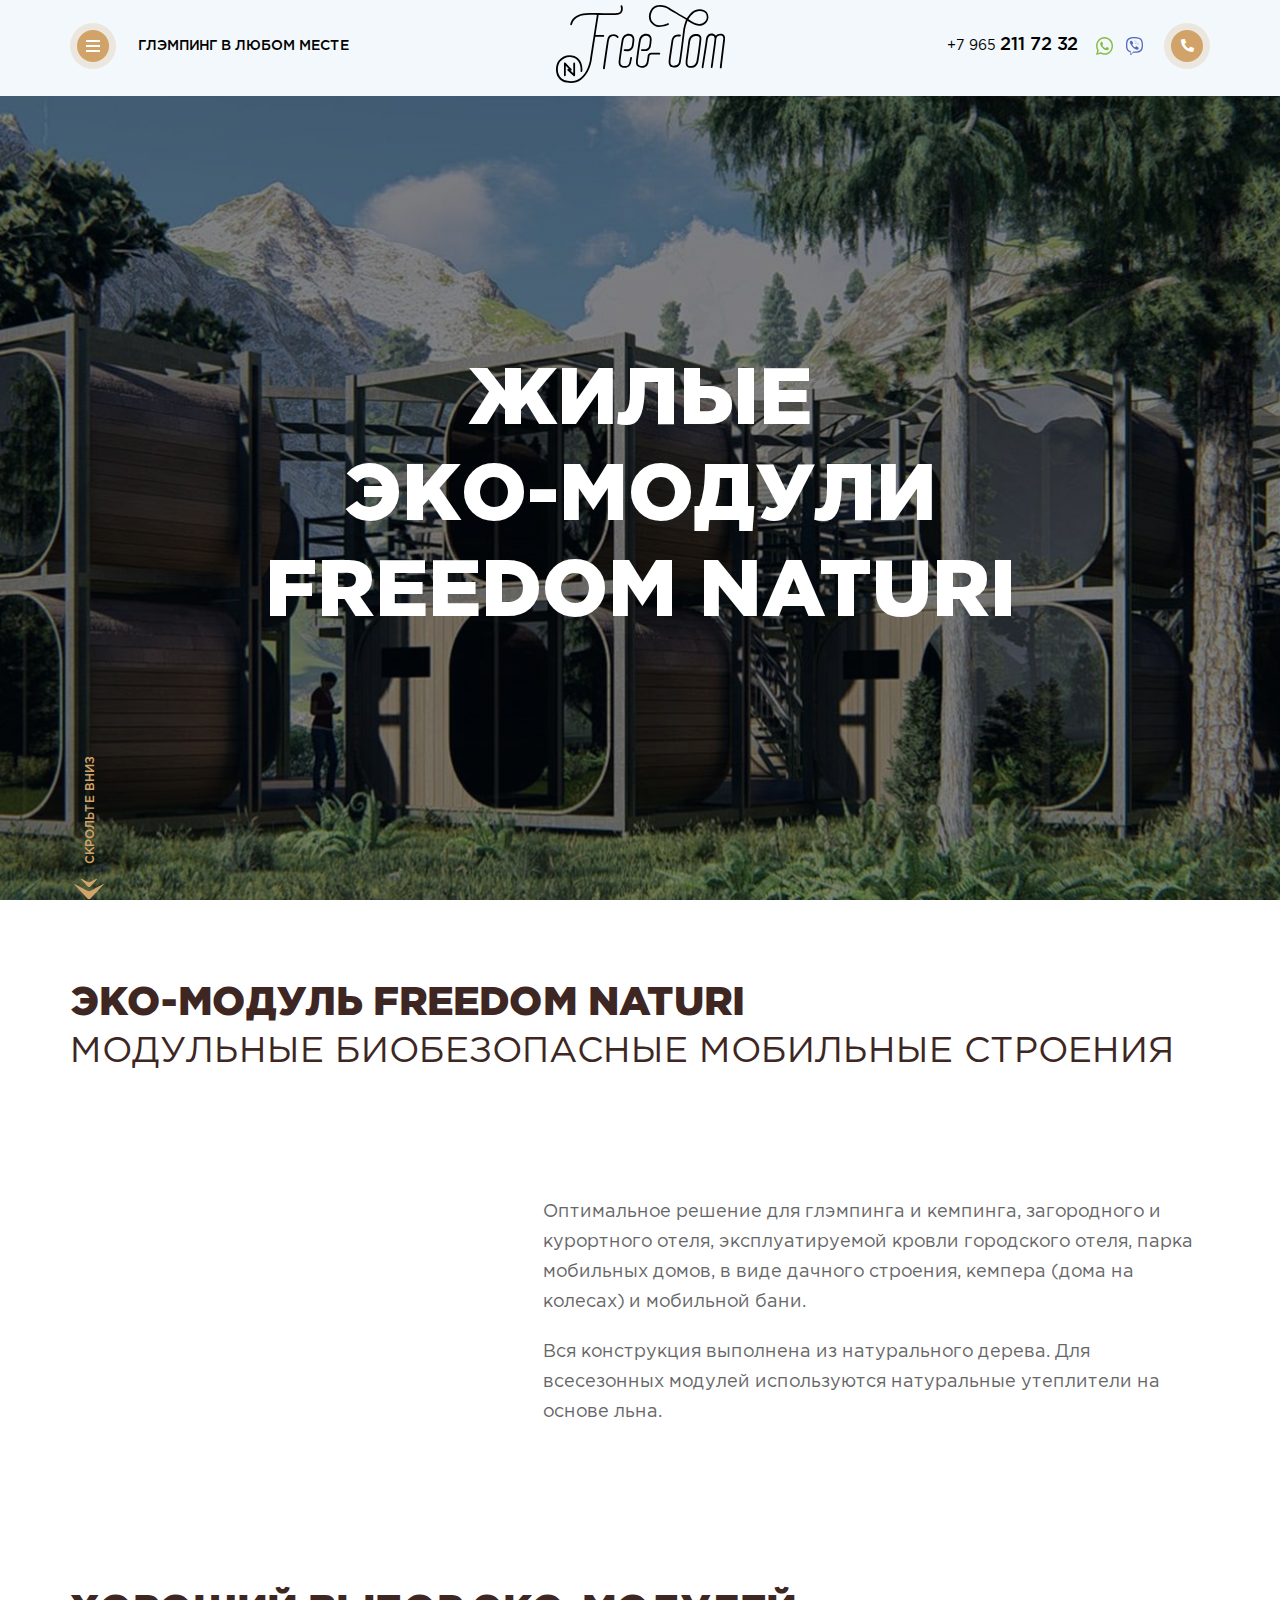
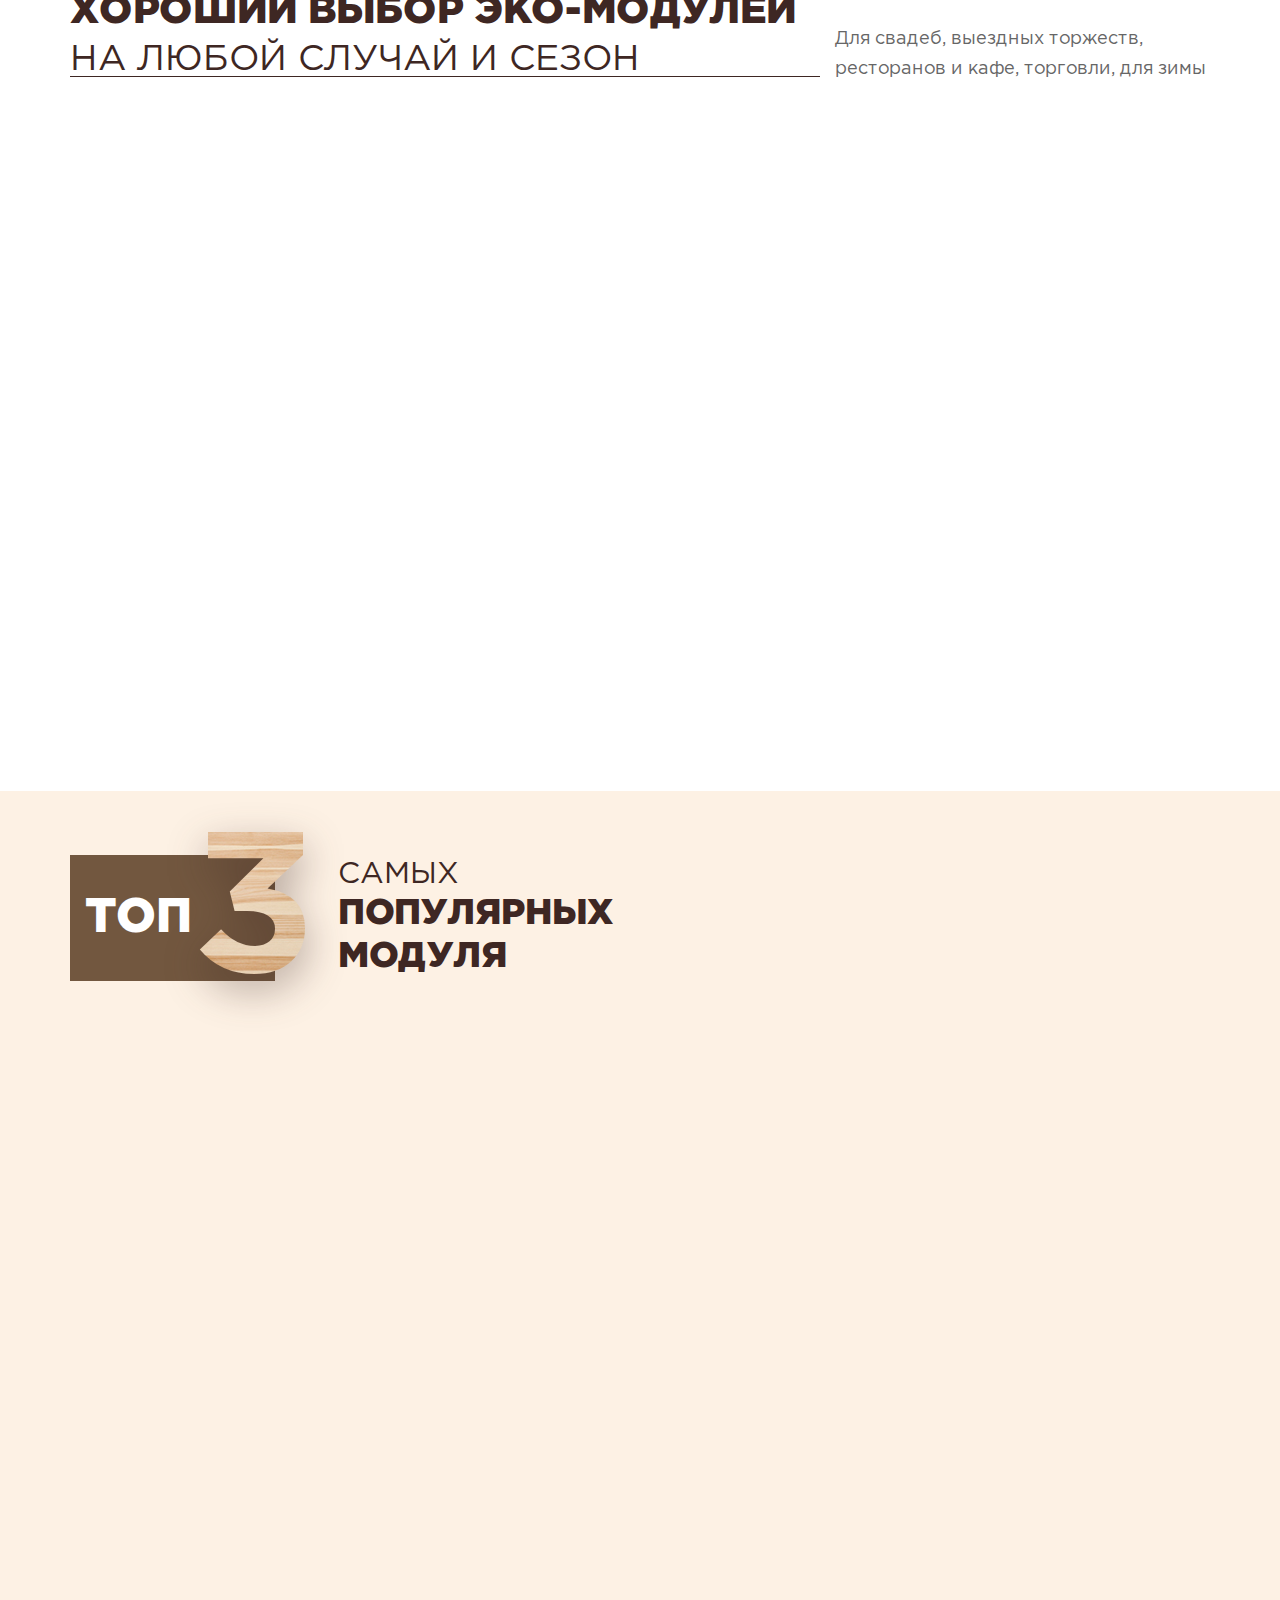
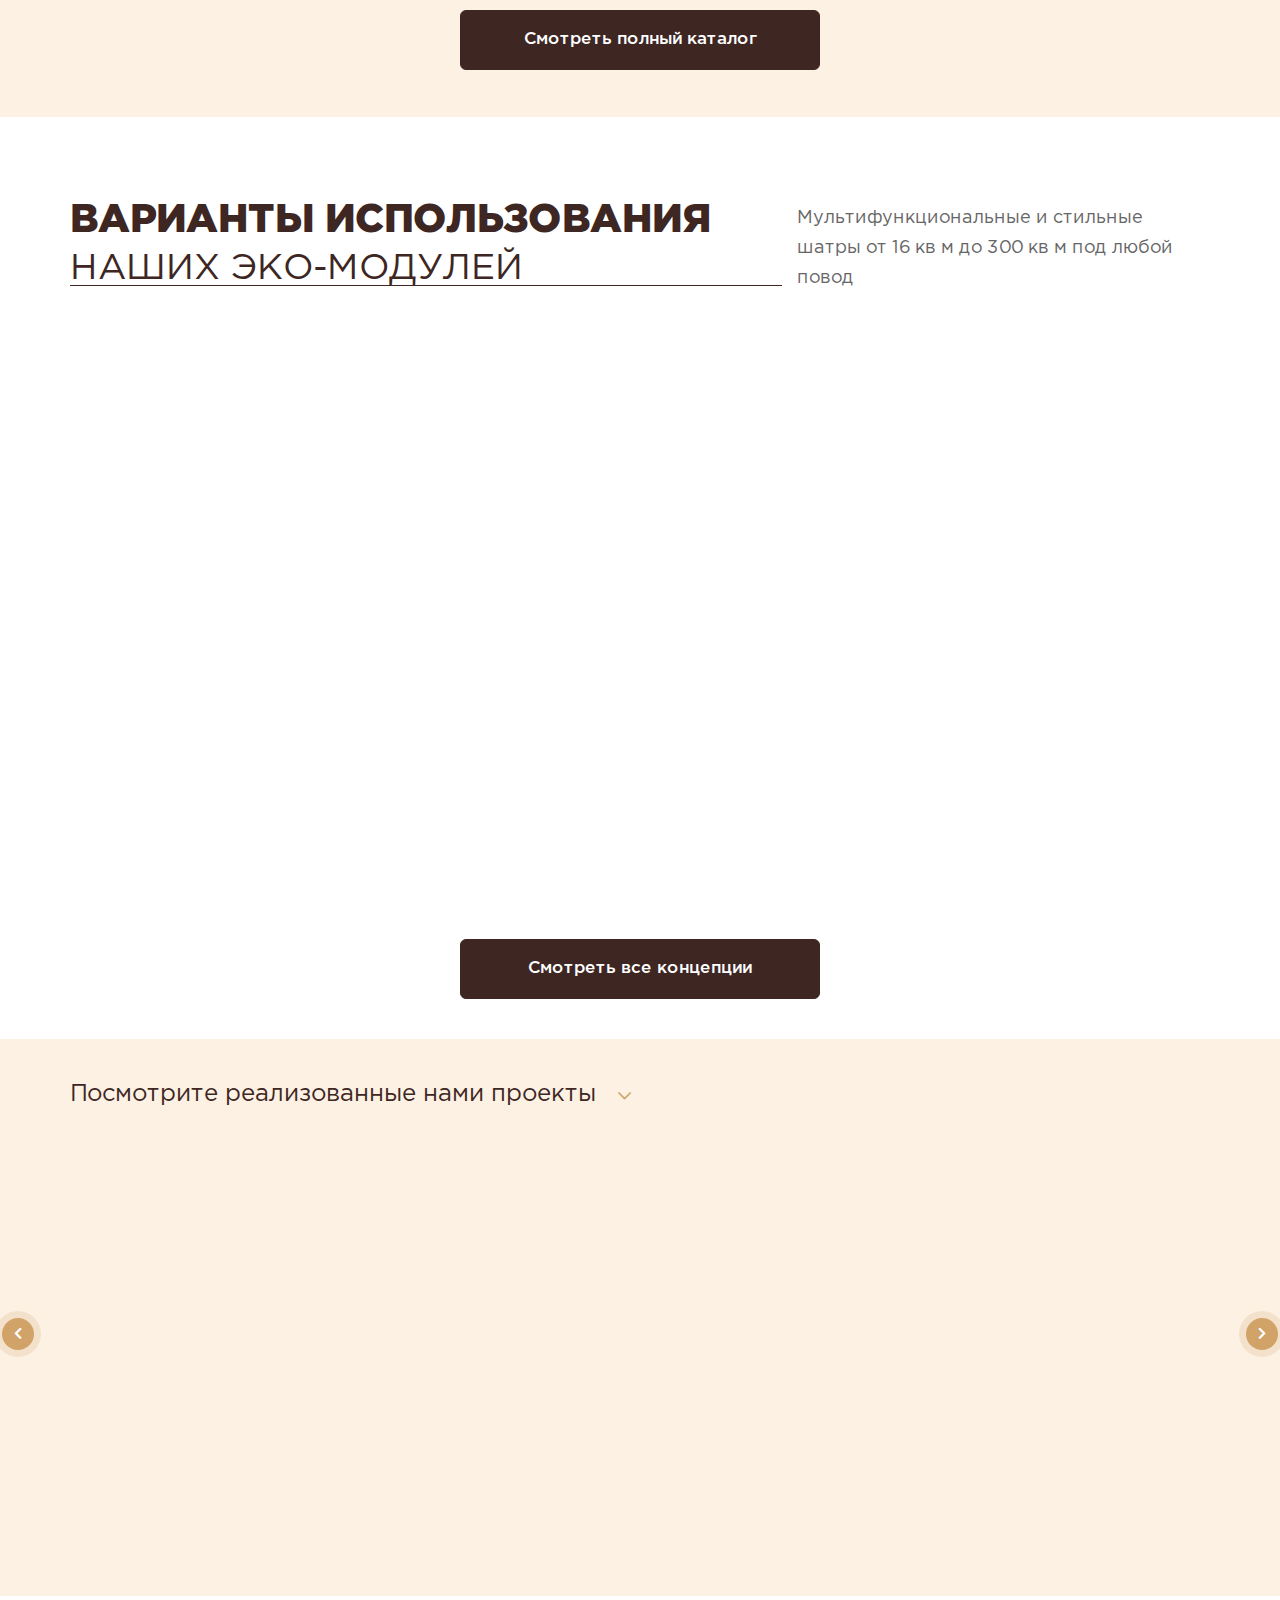
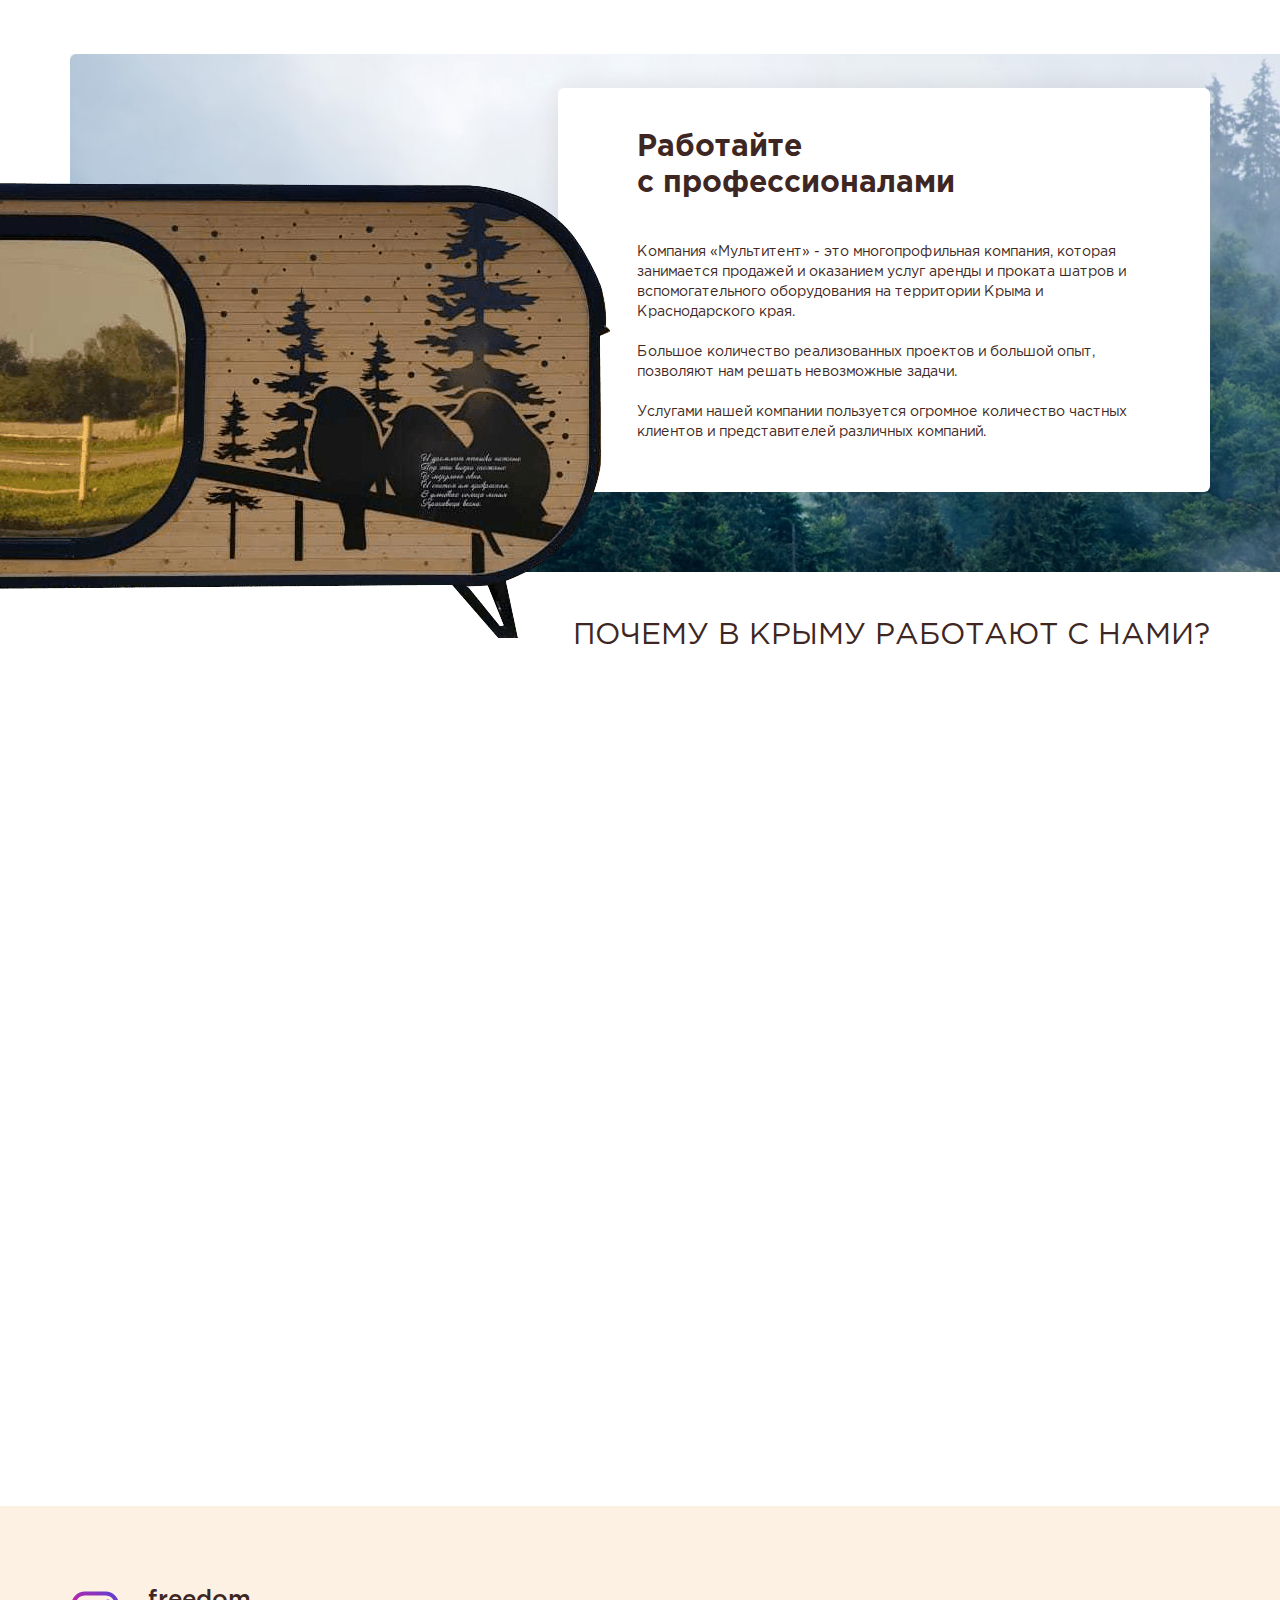
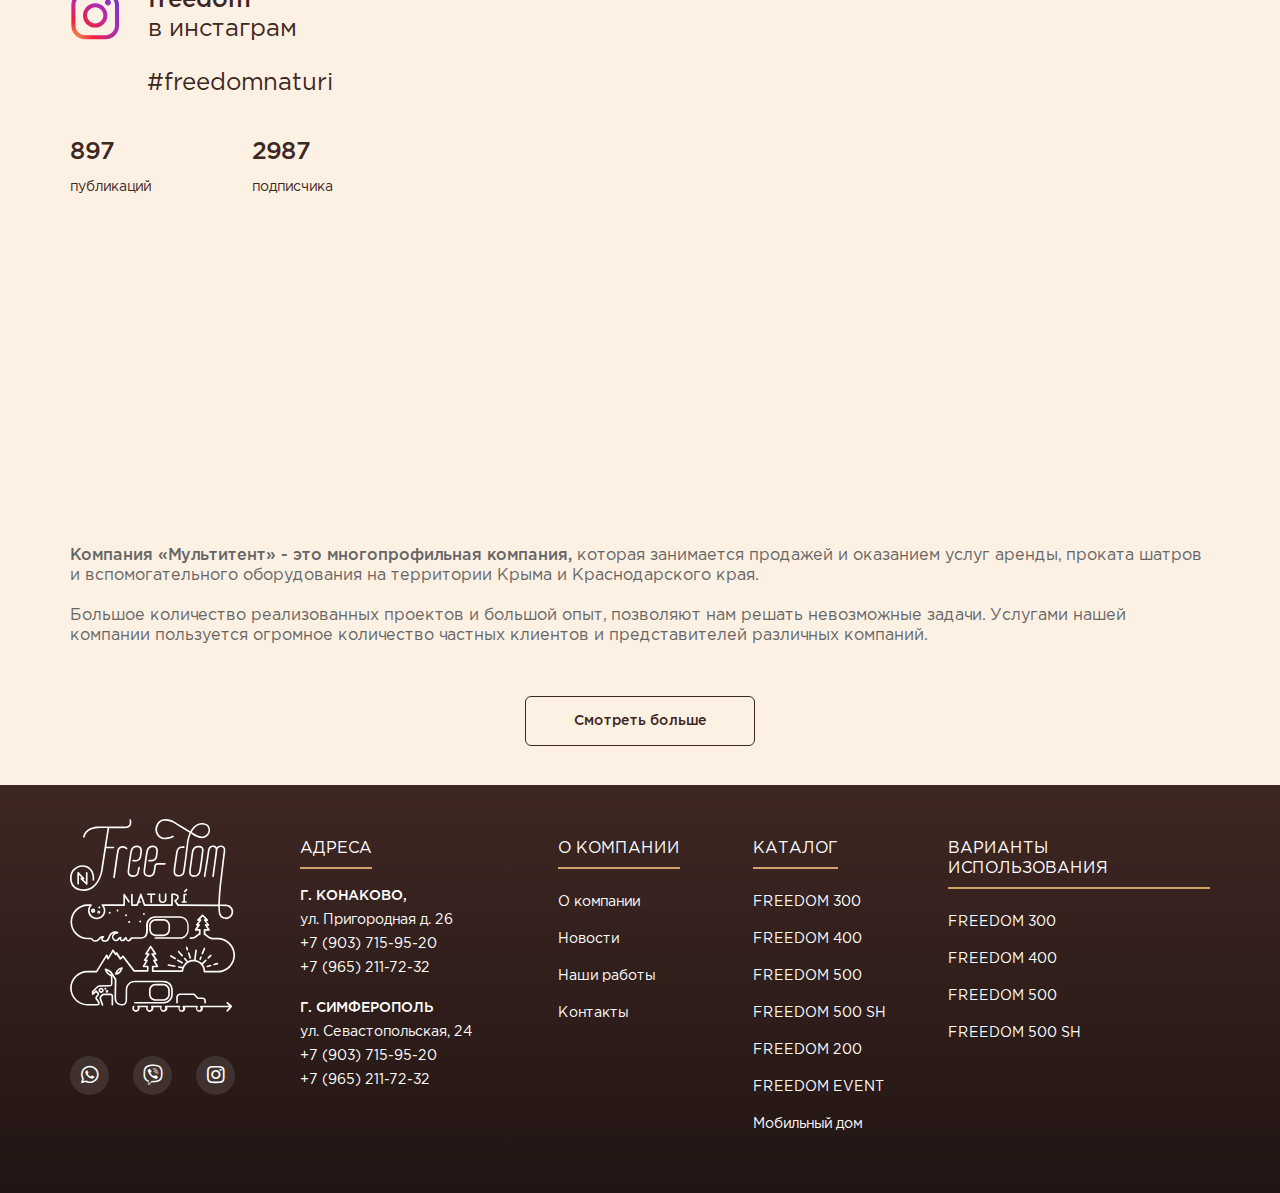
<file: index.html>
<!DOCTYPE html>
<!--[if lt IE 7]><html lang="ru" class="lt-ie9 lt-ie8 lt-ie7"><![endif]-->
<!--[if IE 7]><html lang="ru" class="lt-ie9 lt-ie8"><![endif]-->
<!--[if IE 8]><html lang="ru" class="lt-ie9"><![endif]-->
<!--[if gt IE 8]><!-->
<html lang="ru">
<!--<![endif]-->
<head>
	<meta charset="utf-8" />
	<title>Заголовок</title>
	<meta name="description" content="" />
	<meta http-equiv="X-UA-Compatible" content="IE=edge" />
	<meta name="viewport" content="width=device-width, initial-scale=1.0" />
	<link rel="shortcut icon" href="favicon.png" />
	<link rel="stylesheet" href="libs/bootstrap/bootstrap-grid.css" />
	<link rel="stylesheet" href="libs/fontawesome-free-5.12.0-web/css/all.min.css" />
	<link rel="stylesheet" href="libs/animate/animate.min.css" />
	<link rel="stylesheet" href="libs/fancybox/jquery.fancybox.css" />
	<link rel="stylesheet" href="libs/slick-1.5.9/slick/slick.css" />
	<link rel="stylesheet" href="libs/slick-1.5.9/slick/slick-theme.css" />
	<link rel="stylesheet" href="css/fonts.css" />
	<link rel="stylesheet" href="css/main.css" />
	<link rel="stylesheet" href="css/media.css" />
</head>
<body>

	<div class="wrapper">

		<header class="header">
			<div class="container">
				<div class="row align-items-center">
					<div class="col-lg-5 col-md-4 col-3">
						<div class="header__left">
							<span class="btn_nav">
								<span class='sandwich'>
									<span class='sw-topper'></span>
									<span class='sw-bottom'></span>
									<span class='sw-footer'></span>
								</span>
							</span>
							<div class="header__descr">ГЛЭМПИНГ В ЛЮБОМ МЕСТЕ</div>
						</div>
					</div>
					<div class="col-lg-2 col-md-4 col-6 header__center">
						<a href="#" class="logo">
							<img src="img/logo.svg" alt="alt">
						</a>
					</div>
					<div class="col-lg-5 col-md-4 col-3">
						<div class="header__right">
							<a href="tel:+79652117232" class="phone-main">+7 965 <strong>211 72 32</strong></a>
							<a href="#" class="btn-social">
								<img src="img/ic_whats.svg" alt="alt">
							</a>
							<a href="#" class="btn-social">
								<img src="img/ic_viber.svg" alt="alt">
							</a>
							<a href="#callback" class="btn-circle fancybox"><i class="fas fa-phone-alt"></i></a>
						</div>
					</div>
				</div>
			</div>
		</header>

		<div class="billbord">
			<div class="container">
				<div class="billbord__content">
					<div class="wrap-scrolldown">
						<a class="scrolldown" href="#sect-modul"><i></i><span>Скрольте вниз</span></a>
					</div>
					<div class="title-big fadeIn wow" data-wow-iteration="1" data-wow-delay="0.7s">жилые <br>ЭКО-МОДУЛи <br>FREEDOM NATURI</div>
				</div>
			</div>
		</div>

		<div class="section-modul section-page" id="sect-modul">
			<div class="container">
				<div class="title-section"><strong>ЭКО-МОДУЛЬ FREEDOM NATURI</strong> Модульные биобезопасные мобильные строения</div>
				<div class="row align-items-center">
					<div class="col-lg-5">
						<div class="section-modul__image fadeIn wow" data-wow-iteration="1" data-wow-delay="0.7s">
							<img src="img/img_module1.jpg" alt="alt">
						</div>
					</div>
					<div class="col-lg-7 col_pl">
						<div class="text-page">
							<p>Оптимальное решение для глэмпинга и кемпинга, загородного и курортного отеля, эксплуатируемой кровли городского отеля, парка мобильных домов, в виде дачного строения, кемпера (дома на колесах) и мобильной бани. </p>
							<p>Вся конструкция выполнена из натурального дерева. Для всесезонных модулей используются натуральные утеплители на основе льна.</p>
						</div>
					</div>
				</div>
			</div>
		</div>

		<div class="section-choise section-page">
			<div class="container">
				<div class="head-section">
					<div class="title-section"><span><strong>Хороший выбор эко-модулей </strong> на любой случай и сезон</span></div>
					<div class="text-page">
						<p>Для свадеб, выездных торжеств, ресторанов и кафе, торговли, для зимы</p>
					</div>
				</div>
				<div class="choise-block fadeIn wow" data-wow-iteration="1" data-wow-delay="0.7s">
					<div class="title-block">Выберите свой эко-модуль из нашего каталога <span class="title-block__value">от <strong>210 000</strong> <span class="rub">₽</span></span></div>
					<a href="#" class="btn-main">каталог</a>
					<img src="img/img_choise.jpg" alt="alt">
				</div>
			</div>
		</div>

		<div class="top">
			<div class="container">
				<div class="top-wrap">
					<div class="top-block">ТОП <strong>3</strong></div>
					<div class="title-section">самых <strong>популярных <br>модуля</strong></div>
				</div>
				<div class="row row_products">
					<div class="col-lg-4 col-md-6">
						<div class="item-product fadeIn wow" data-wow-iteration="1" data-wow-delay="0.3s">
							<div class="item-product__image">
								<img src="img/product1.jpg" alt="alt">
							</div>
							<div class="item-product__name">Эко модуль Freedom 300 «Лето»</div>
							<div class="item-product__feature">Площадь: <strong>7,65</strong> <span>м<sup>2</sup></span></div>
							<div class="item-product__feature">Размеры: <strong>3х2х2,5</strong> <span>м</span></div>
							<div class="item-product__bottom">
								<a href="#" class="btn-main btn-main_simple">Подробнее</a>
							</div>
						</div>
					</div>
					<div class="col-lg-4 col-md-6">
						<div class="item-product fadeIn wow" data-wow-iteration="1" data-wow-delay="0.7s">
							<div class="item-product__image">
								<img src="img/product2.jpg" alt="alt">
							</div>
							<div class="item-product__name">Эко модуль Freedom 300 «Лето»</div>
							<div class="item-product__feature">Площадь: <strong>7,65</strong> <span>м<sup>2</sup></span></div>
							<div class="item-product__feature">Размеры: <strong>3х2х2,5</strong> <span>м</span></div>
							<div class="item-product__bottom">
								<a href="#" class="btn-main btn-main_simple">Подробнее</a>
							</div>
						</div>
					</div>
					<div class="col-lg-4 col-md-6">
						<div class="item-product fadeIn wow" data-wow-iteration="1" data-wow-delay="1s">
							<div class="item-product__image">
								<img src="img/product3.jpg" alt="alt">
							</div>
							<div class="item-product__name">Эко модуль Freedom 300 «Лето»</div>
							<div class="item-product__feature">Площадь: <strong>7,65</strong> <span>м<sup>2</sup></span></div>
							<div class="item-product__feature">Размеры: <strong>3х2х2,5</strong> <span>м</span></div>
							<div class="item-product__bottom">
								<a href="#" class="btn-main btn-main_simple">Подробнее</a>
							</div>
						</div>
					</div>
				</div>
				<div class="bottom-btn">
					<a href="#" class="btn-page">Смотреть полный каталог</a>
				</div>
			</div>
		</div>

		<div class="use-cases section-page">
			<div class="container">
				<div class="head-section">
					<div class="title-section"><span><strong>варианты использования  </strong>наших эко-модулей</span></div>
					<div class="text-page">
						<p>Мультифункциональные и стильные шатры от 16 кв м до 300 кв м под любой повод</p>
					</div>
				</div>
				<div class="row row_cases">
					<div class="col-md-6">
						<a href="#" class="item-case fadeIn wow" data-wow-iteration="1" data-wow-delay="0.3s">
							<span class="title-block">Дом на колесах</span>
							<img src="img/case1.jpg" alt="alt">
						</a>
					</div>
					<div class="col-md-6">
						<a href="#" class="item-case fadeIn wow" data-wow-iteration="1" data-wow-delay="0.5s">
							<span class="title-block">СПА салон</span>
							<img src="img/case2.jpg" alt="alt">
						</a>
					</div>
					<div class="col-md-6">
						<a href="#" class="item-case fadeIn wow" data-wow-iteration="1" data-wow-delay="0.7s">
							<span class="title-block">Эко-отель</span>
							<img src="img/case3.jpg" alt="alt">
						</a>
					</div>
					<div class="col-md-6">
						<a href="#" class="item-case fadeIn wow" data-wow-iteration="1" data-wow-delay="0.9s">
							<span class="title-block">Расширение номерного фонда</span>
							<img src="img/case4.jpg" alt="alt">
						</a>
					</div>
				</div>
				<div class="bottom-btn">
					<a href="#" class="btn-page">Смотреть все концепции</a>
				</div>
			</div>
		</div>

		<div class="portfolio">
			<div class="container">
				<div class="title-arrow">Посмотрите реализованные нами проекты <i class="far fa-chevron-down"></i></div>
				<ul class="slider-projects">
					<li>
						<a href="#" class="item-project fadeIn wow" data-wow-iteration="1" data-wow-delay="0.3s">
							<img src="img/project1.jpg" alt="alt">
							<span class="item-project__content"> ЭКО - МОДУЛЬ КОМПЛЕКТАЦИЯ «ЛЕТО» <br>12 кв.м</span>
						</a>
					</li>
					<li>
						<a href="#" class="item-project fadeIn wow" data-wow-iteration="1" data-wow-delay="0.5s">
							<img src="img/project2.jpg" alt="alt">
							<span class="item-project__content"> ЭКО - МОДУЛЬ КОМПЛЕКТАЦИЯ «ЛЕТО» <br>12 кв.м</span>
						</a>
					</li>
					<li>
						<a href="#" class="item-project fadeIn wow" data-wow-iteration="1" data-wow-delay="0.7s">
							<img src="img/project3.jpg" alt="alt">
							<span class="item-project__content"> ЭКО - МОДУЛЬ КОМПЛЕКТАЦИЯ «ЛЕТО» <br>12 кв.м</span>
						</a>
					</li>
					<li>
						<a href="#" class="item-project">
							<img src="img/project1.jpg" alt="alt">
							<span class="item-project__content"> ЭКО - МОДУЛЬ КОМПЛЕКТАЦИЯ «ЛЕТО» <br>12 кв.м</span>
						</a>
					</li>
				</ul>
			</div>
		</div>

		<div class="professionals">
			<div class="container">
				<div class="professionals-block">
					<div class="professionals__bg">
						<img src="img/bg_professionals.jpg" alt="alt">
					</div>
					<div class="row">
						<div class="col-lg-7 offset-lg-5">
							<div class="professionals-text">
								<div class="professionals__image">
									<img src="img/img_prof.png" alt="alt">
								</div>
								<div class="title-middle">Работайте <br>с профессионалами</div>
								<p>Компания «Мультитент» - это многопрофильная компания, которая занимается продажей и оказанием услуг аренды и проката шатров и вспомогательного оборудования на территории Крыма и Краснодарского края. </p>
								<p>Большое количество реализованных проектов и большой опыт, позволяют нам решать невозможные задачи. </p>
								<p>Услугами нашей компании пользуется огромное количество частных клиентов и представителей различных компаний.</p>
							</div>
						</div>
					</div>
				</div>
				<div class="title-section">Почему в Крыму работают с нами?</div>
				<div class="row row_advantages">
					<div class="col-lg-4 col-6">
						<div class="item-advantage fadeIn wow" data-wow-iteration="1" data-wow-delay="0.3s">
							<div class="item-advantage__head">
								<div class="item-advantage__icon">
									<img src="img/1.svg" alt="alt">
								</div>
								<div class="item-advantage__name">ОКУПАЕМОСТЬ ЗА 1 СЕЗОН</div>
							</div>
							<p>При наличии готовой инфраструктуры и коммуникаций</p>
						</div>
					</div>
					<div class="col-lg-4 col-6">
						<div class="item-advantage fadeIn wow" data-wow-iteration="1" data-wow-delay="0.5s">
							<div class="item-advantage__head">
								<div class="item-advantage__icon">
									<img src="img/2.svg" alt="alt">
								</div>
								<div class="item-advantage__name">СРОК СЛУЖБЫ ДО 50 ЛЕТ</div>
							</div>
							<p>Все материалы проходят качественную и экологически чистую обработку</p>
						</div>
					</div>
					<div class="col-lg-4 col-6">
						<div class="item-advantage fadeIn wow" data-wow-iteration="1" data-wow-delay="0.7s">
							<div class="item-advantage__head">
								<div class="item-advantage__icon">
									<img src="img/3.svg" alt="alt">
								</div>
								<div class="item-advantage__name">ПРОСТАЯ ЛОГИСТИКА</div>
							</div>
							<p>Наши модули можно перевозить без дополнительных разрешений, являются габаритным грузом</p>
						</div>
					</div>
					<div class="col-lg-4 col-6">
						<div class="item-advantage fadeIn wow" data-wow-iteration="1" data-wow-delay="0.3s">
							<div class="item-advantage__head">
								<div class="item-advantage__icon">
									<img src="img/4.svg" alt="alt">
								</div>
								<div class="item-advantage__name">ЭКОЛОГИЧНОСТЬ</div>
							</div>
							<p>Мы используем только экологически безопасные материалы</p>
						</div>
					</div>
					<div class="col-lg-4 col-6">
						<div class="item-advantage fadeIn wow" data-wow-iteration="1" data-wow-delay="0.5s">
							<div class="item-advantage__head">
								<div class="item-advantage__icon">
									<img src="img/5.svg" alt="alt">
								</div>
								<div class="item-advantage__name">ГИБКИЙ ВЫБОР РАСПОЛОЖЕНИЯ</div>
							</div>
							<p>Не являются капитальными строениями, что дает возможность устанавливать в любых туристических и рекреационных локациях. Автономное исполнение.</p>
						</div>
					</div>
					<div class="col-lg-4 col-6">
						<div class="item-advantage fadeIn wow" data-wow-iteration="1" data-wow-delay="0.7s">
							<div class="item-advantage__head">
								<div class="item-advantage__icon">
									<img src="img/6.svg" alt="alt">
								</div>
								<div class="item-advantage__name">МОДУЛЬНАЯ СИСТЕМА</div>
							</div>
							<p>Стыковка модулей для формирования многоместного размещения, модульного эко-дома</p>
						</div>
					</div>
					<div class="col-lg-4 col-6">
						<div class="item-advantage fadeIn wow" data-wow-iteration="1" data-wow-delay="0.3s">
							<div class="item-advantage__head">
								<div class="item-advantage__icon">
									<img src="img/7.svg" alt="alt">
								</div>
								<div class="item-advantage__name">МЕБЕЛЬ В КОМПЛЕКТЕ</div>
							</div>
							<p>Полностью укомплектованы встроенной эргономичной мебелью</p>
						</div>
					</div>
					<div class="col-lg-4 col-6">
						<div class="item-advantage fadeIn wow" data-wow-iteration="1" data-wow-delay="0.5s">
							<div class="item-advantage__head">
								<div class="item-advantage__icon">
									<img src="img/8.svg" alt="alt">
								</div>
								<div class="item-advantage__name">ПАНОРАМНЫЕ ОКНА</div>
							</div>
							<p>Тонированные панорамные окна раскрывают всю суть отдыха на природе</p>
						</div>
					</div>
					<div class="col-lg-4 col-6">
						<div class="item-advantage fadeIn wow" data-wow-iteration="1" data-wow-delay="0.7s">
							<div class="item-advantage__head">
								<div class="item-advantage__icon">
									<img src="img/9.svg" alt="alt">
								</div>
								<div class="item-advantage__name">ЗИМА НЕ ПОМЕХА</div>
							</div>
							<p>Сезонное (до -10 С) и круглогодичное исполнение, модификации по планировке (доп.место / кухня), с с/у и без</p>
						</div>
					</div>
				</div>
			</div>
		</div>

		<div class="instagram">
			<div class="container">
				<div class="row row_insta">
					<div class="col-lg-3">
						<div class="title-insta"><img src="img/ic_insta.svg" alt="alt"><div><strong>freedom</strong> в инстаграм</div></div>
						<div class="title-insta title-insta_right">#freedomnaturi</div>
						<div class="insta-values">
							<div class="insta-values__item"><strong>897</strong> публикаций</div>
							<div class="insta-values__item"><strong>2987</strong> подписчика</div>
						</div>
					</div>
					<div class="col-lg-3 col-4">
						<a href="#" class="item-insta flipInY wow" data-wow-iteration="1" data-wow-delay="0.3s">
							<span class="item-insta__image">
								<img src="img/insta1.jpg" alt="alt">
							</span>
						</a>
					</div>
					<div class="col-lg-3 col-4">
						<a href="#" class="item-insta flipInY wow" data-wow-iteration="1" data-wow-delay="0.5s">
							<span class="item-insta__image">
								<img src="img/insta2.jpg" alt="alt">
							</span>
						</a>
					</div>
					<div class="col-lg-3 col-4">
						<a href="#" class="item-insta flipInY wow" data-wow-iteration="1" data-wow-delay="0.7s">
							<span class="item-insta__image">
								<img src="img/insta3.jpg" alt="alt">
							</span>
						</a>
					</div>
					<div class="col-lg-3 col-4">
						<a href="#" class="item-insta flipInY wow" data-wow-iteration="1" data-wow-delay="0.8s">
							<span class="item-insta__image">
								<img src="img/insta4.jpg" alt="alt">
							</span>
						</a>
					</div>
					<div class="col-lg-3 col-4">
						<a href="#" class="item-insta flipInY wow" data-wow-iteration="1" data-wow-delay="0.9s">
							<span class="item-insta__image">
								<img src="img/insta5.jpg" alt="alt">
							</span>
						</a>
					</div>
					<div class="col-lg-3 col-4">
						<a href="#" class="item-insta flipInY wow" data-wow-iteration="1" data-wow-delay="1s">
							<span class="item-insta__image">
								<img src="img/insta6.jpg" alt="alt">
							</span>
						</a>
					</div>
					<div class="col-lg-3 col-md-4 hidden_tablet">
						<a href="#" class="item-insta flipInY wow" data-wow-iteration="1" data-wow-delay="1.1s">
							<span class="item-insta__image">
								<img src="img/insta7.jpg" alt="alt">
							</span>
						</a>
					</div>
				</div>
				<div class="text-more">
					<p><strong>Компания «Мультитент» - это многопрофильная компания,</strong> которая занимается продажей и оказанием услуг аренды, проката шатров и вспомогательного оборудования на территории Крыма и Краснодарского края. </p>
					<p>Большое количество реализованных проектов и большой опыт, позволяют нам решать невозможные задачи. Услугами нашей компании пользуется огромное количество частных клиентов и представителей различных компаний.</p>
					<p><strong>Компания «Мультитент» - это многопрофильная компания,</strong> которая занимается продажей и оказанием услуг аренды, проката шатров и вспомогательного оборудования на территории Крыма и Краснодарского края. </p>
					<p>Большое количество реализованных проектов и большой опыт, позволяют нам решать невозможные задачи. Услугами нашей компании пользуется огромное количество частных клиентов и представителей различных компаний.</p>
				</div>
				<div class="button-more">
					<a href="#" class="btn-page btn-page_transparent">Смотреть больше</a>
				</div>
			</div>
		</div>

		<footer class="footer">
			<div class="container">
				<div class="row">
					<div class="col-lg-2">
						<a href="#" class="footer__logo">
							<img src="img/logo2.svg" alt="alt">
						</a>
						<ul class="social-list">
							<li><a href="#"><i class="fab fa-whatsapp"></i></a></li>
							<li><a href="#"><i class="fab fa-viber"></i></a></li>
							<li><a href="#"><i class="fab fa-instagram"></i></a></li>
						</ul>
					</div>
					<div class="col-lg-3 pl_50">
						<div class="title-footer">адреса <i class="far fa-plus"></i></div>
						<div class="footer__content">
							<p><strong>г. Конаково,</strong></p>
							<p> ул. Пригородная д. 26</p>
							<p><a href="tel:+79037159520">+7 (903) 715-95-20</a></p>
							<p><a href="tel:+79652117232">+7 (965) 211-72-32</a></p>
							<br>
							<p><strong>г. Симферополь</strong></p>
							<p>ул. Севастопольская, 24</p>
							<p><a href="tel:+79037159520">+7 (903) 715-95-20</a></p>
							<p><a href="tel:+79652117232">+7 (965) 211-72-32</a></p>
						</div>
					</div>
					<div class="col-lg-2">
						<div class="title-footer">О компании <i class="far fa-plus"></i></div>
						<div class="footer__content">
							<ul class="footer-list">
								<li><a href="#">О компании</a></li>
								<li><a href="#">Новости</a></li>
								<li><a href="#">Наши работы</a></li>
								<li><a href="#">Контакты</a></li>
							</ul>
						</div>
					</div>
					<div class="col-lg-2">
						<div class="title-footer">Каталог <i class="far fa-plus"></i></div>
						<div class="footer__content">
							<ul class="footer-list">
								<li><a href="#">FREEDOM 300</a></li>
								<li><a href="#">FREEDOM 400</a></li>
								<li><a href="#">FREEDOM 500</a></li>
								<li><a href="#">FREEDOM 500 SH</a></li>
								<li><a href="#">FREEDOM 200</a></li>
								<li><a href="#">FREEDOM EVENT</a></li>
								<li><a href="#">Мобильный дом</a></li>
							</ul>
						</div>
					</div>
					<div class="col-lg-3">
						<div class="title-footer">варианты использования <i class="far fa-plus"></i></div>
						<div class="footer__content">
							<ul class="footer-list">
								<li><a href="#">FREEDOM 300</a></li>
								<li><a href="#">FREEDOM 400</a></li>
								<li><a href="#">FREEDOM 500</a></li>
								<li><a href="#">FREEDOM 500 SH</a></li>
							</ul>
						</div>
					</div>
				</div>
			</div>
		</footer>
		
	</div>
 
	<!--[if lt IE 9]>
	<script src="libs/html5shiv/es5-shim.min.js"></script> 
	<script src="libs/html5shiv/html5shiv.min.js"></script>
	<script src="libs/html5shiv/html5shiv-printshiv.min.js"></script>
	<script src="libs/respond/respond.min.js"></script>
<![endif]-->
<script src="libs/jquery/jquery-1.11.1.min.js"></script>
<script src="libs/jquery-mousewheel/jquery.mousewheel.min.js"></script>
<script src="libs/fancybox/jquery.fancybox.pack.js"></script>
<script src="libs/slick-1.5.9/slick/slick.min.js"></script>
<script src="libs/animate/wow.min.js"></script>
<script src="libs/animate/animate-css.js"></script>
<script src="libs/mask/jquery.maskedinput.js"></script>
<script src="libs/scroll2id/PageScroll2id.min.js"></script>
<script src="libs/jQueryFormStyler-master/jquery.formstyler.min.js"></script>
<script src="js/common.js"></script>
<!-- Yandex.Metrika counter --><!-- /Yandex.Metrika counter -->
<!-- Google Analytics counter --><!-- /Google Analytics counter -->
</body>
</html>
</file>
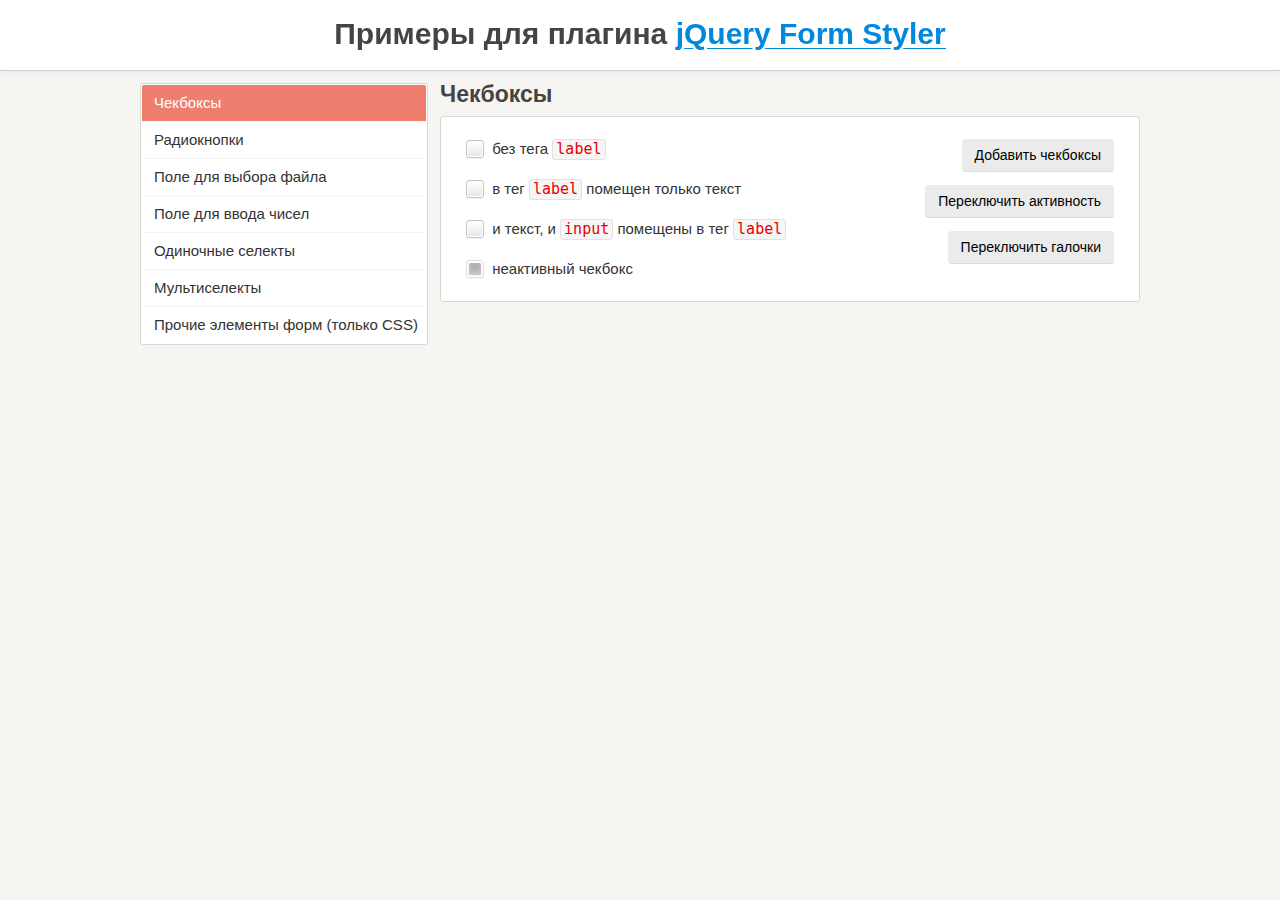
<file: libs/jQueryFormStyler-master/demo/index.html>
<!DOCTYPE html>
<html>
<head>
	<meta charset="utf-8" />
	<meta name="viewport" content="width=device-width, initial-scale=1.0" />
	<title>Примеры для плагина jQuery Form Styler</title>
	<link href="demo.css" rel="stylesheet" />
	<link href="../jquery.formstyler.css" rel="stylesheet" />
	<script src="http://ajax.googleapis.com/ajax/libs/jquery/1.11.3/jquery.min.js"></script>
	<script src="../jquery.formstyler.js"></script>
	<script>
		(function($) {
		$(function() {
			$('input, select').styler({
				selectSearch: true
			});
		});
		})(jQuery);
	</script>
	<script src="demo.js"></script>
</head>

<body>

<h1>Примеры для плагина <a href="http://dimox.name/jquery-form-styler/">jQuery Form Styler</a></h1>

<form method="post">
<div class="wrapper">

	<ul class="menu">
		<li class="current" data-hash="checkbox">Чекбоксы</li>
		<li data-hash="radio">Радиокнопки</li>
		<li data-hash="file">Поле для выбора файла</li>
		<li data-hash="number">Поле для ввода чисел</li>
		<li data-hash="select">Одиночные селекты</li>
		<li data-hash="multiselect">Мультиселекты</li>
		<li data-hash="css">Прочие элементы форм (только CSS)</li>
	</ul>

	<div class="content">

		<div class="box visible">
			<h2>Чекбоксы</h2>

			<div class="section lh">
				<div class="buttons">
					<button type="submit" class="button  add-checkbox">Добавить чекбоксы</button>
					<button type="submit" class="button  disable-input">Переключить активность</button>
					<button type="submit" class="button  check">Переключить галочки</button>
				</div>
				<input type="checkbox" /> без тега <code>label</code><br />
				<span id="r"><input type="checkbox" id="checkbox1" /></span> <label for="checkbox1"> в тег <code>label</code> помещен только текст</label><br />
				<label><input type="checkbox" /> и текст, и <code>input</code> помещены в тег <code>label</code></label><br />
				<label><input type="checkbox" disabled checked /> неактивный чекбокс</label>
			</div><!-- .section -->
		</div><!-- .box -->

		<div class="box">
			<h2>Радиокнопки</h2>

			<div class="section lh">
				<div class="buttons">
					<button type="submit" class="button  add-radio">Добавить радиокнопки</button>
					<button type="submit" class="button  disable-input">Переключить активность</button>
				</div>
				<input type="radio" name="radio" /> без тега <code>label</code><br />
				<input type="radio" name="radio" id="radio1" /> <label for="radio1"> в тег <code>label</code> помещен только текст</label><br />
				<label><input type="radio" name="radio" /> и текст, и <code>input</code> помещены в тег <code>label</code></label><br />
				<label><input type="radio" name="radio" disabled /> неактивная радиокнопка</label>
			</div><!-- .section -->
		</div><!-- .box -->

		<div class="box">
			<h2>Поле для выбора файла</h2>

			<div class="section">
				<div class="buttons">
					<button type="submit" class="button  add-file">Добавить поле</button>
					<button type="submit" class="button  disable-input">Переключить активность</button>
				</div>
				<input type="file" />
			</div><!-- .section -->
		</div><!-- .box -->

		<div class="box">
			<h2>Поле для ввода чисел</h2>

			<div class="section">
				<div class="buttons">
					<button type="submit" class="button  add-number">Добавить поле</button>
					<button type="submit" class="button  disable-input">Переключить активность</button>
				</div>
				<p>Поле без атрибутов.</p>
				<input type="number" />
			</div><!-- .section -->

			<div class="section">
				<p>Поле с атрибутами <code>min="0" max="100" step="5"</code>.</p>
				<input type="number" min="0" max="100" step="5" />
			</div><!-- .section -->

			<div class="section  number-plus-minus">
			<p>Другой вид переключателей.</p>
				<input type="number" />
			</div><!-- .section -->
		</div><!-- .box -->

		<div class="box">

			<h2>Одиночные селекты</h2>

			<p style="color: #43C617">По умолчанию ширина селекта на этой странице установлена 250 пикселей.</p>

			<div class="section">
				<div class="buttons">
					<button type="submit" class="button  add-select">Добавить селект</button>
					<button type="submit" class="button  add-options">Добавить пункты в список</button>
					<button type="submit" class="button  disable-select">Переключить активность селекта</button>
					<button type="submit" class="button  disable-options">Переключить активность пунктов</button>
				</div>
				<p><strong>Простой селект</strong> с несколькими пунктами, <br />один из них неактивный.</p>
				<select>
					<option>-- Выберите --</option>
					<option>Пункт 1</option>
					<option>Пункт 2</option>
					<option disabled>Пункт 3</option>
					<option>Пункт 4</option>
					<option>Пункт 5</option>
				</select>
			</div><!-- .section -->

			<div class="section">

				<p>Селект <strong>без заданной ширины</strong>, имеющий пункт <strong>с длинным текстом</strong>.</p>
				<select class="width-auto">
					<option>-- Выберите --</option>
					<option>Пункт 1</option>
					<option>Пункт 2</option>
					<option>Какой-то пункт с очень-очень-очень длинным-длинным-длинным текстом</option>
					<option>Пункт 4</option>
					<option>Пункт 5</option>
				</select>

				<br /><br />

				<p>Селект <strong>с шириной 200 пикселей</strong>, имеющий пункт <strong>с длинным текстом</strong>.</p>
				<select class="width-200">
					<option>-- Выберите --</option>
					<option>Пункт 1</option>
					<option>Пункт 2</option>
					<option>Какой-то пункт с очень-очень-очень длинным-длинным-длинным текстом</option>
					<option>Пункт 4</option>
					<option>Пункт 5</option>
				</select>

			</div><!-- .section -->

			<div class="section">

				<div class="sec maxheight">
					<p>Выпадающий список этого селекта <br /><strong>органичен по высоте</strong>.</p>
					<select>
						<option>-- Выберите --</option>
						<option>Пункт 1</option>
						<option>Пункт 2</option>
						<option>Пункт 3</option>
						<option>Пункт 4</option>
						<option>Пункт 5</option>
						<option>Пункт 6</option>
						<option>Пункт 7</option>
						<option>Пункт 8</option>
						<option>Пункт 9</option>
						<option>Пункт 10</option>
						<option>Пункт 11</option>
						<option>Пункт 12</option>
						<option>Пункт 13</option>
						<option>Пункт 14</option>
						<option>Пункт 15</option>
						<option>Пункт 16</option>
						<option>Пункт 17</option>
						<option>Пункт 18</option>
						<option>Пункт 19</option>
						<option>Пункт 20</option>
						<option>Пункт 21</option>
						<option>Пункт 22</option>
						<option>Пункт 23</option>
						<option>Пункт 24</option>
						<option>Пункт 25</option>
						<option>Пункт 26</option>
						<option>Пункт 27</option>
						<option>Пункт 28</option>
						<option>Пункт 29</option>
						<option>Пункт 30</option>
					</select>
				</div><!-- .sec -->

				<div class="sec">
					<p>Селект <strong>с длинным списком</strong>, не ограниченным максимальной высотой.</p>
					<select>
						<option>-- Выберите --</option>
						<option>Пункт 1</option>
						<option>Пункт 2</option>
						<option>Пункт 3</option>
						<option>Пункт 4</option>
						<option>Пункт 5</option>
						<option>Пункт 6</option>
						<option>Пункт 7</option>
						<option>Пункт 8</option>
						<option>Пункт 9</option>
						<option>Пункт 10</option>
						<option>Пункт 11</option>
						<option>Пункт 12</option>
						<option>Пункт 13</option>
						<option>Пункт 14</option>
						<option>Пункт 15</option>
						<option>Пункт 16</option>
						<option>Пункт 17</option>
						<option>Пункт 18</option>
						<option>Пункт 19</option>
						<option>Пункт 20</option>
						<option>Пункт 21</option>
						<option>Пункт 22</option>
						<option>Пункт 23</option>
						<option>Пункт 24</option>
						<option>Пункт 25</option>
						<option>Пункт 26</option>
						<option>Пункт 27</option>
						<option>Пункт 28</option>
						<option>Пункт 29</option>
						<option>Пункт 30</option>
						<option>Пункт 31</option>
						<option>Пункт 32</option>
						<option>Пункт 33</option>
						<option>Пункт 34</option>
						<option>Пункт 35</option>
						<option>Пункт 36</option>
						<option>Пункт 37</option>
						<option>Пункт 38</option>
						<option>Пункт 39</option>
						<option>Пункт 40</option>
						<option>Пункт 41</option>
						<option>Пункт 42</option>
						<option>Пункт 43</option>
						<option>Пункт 44</option>
						<option>Пункт 45</option>
						<option>Пункт 46</option>
						<option>Пункт 47</option>
						<option>Пункт 48</option>
						<option>Пункт 49</option>
						<option>Пункт 50</option>
						<option>Пункт 51</option>
						<option>Пункт 52</option>
						<option>Пункт 53</option>
						<option>Пункт 54</option>
						<option>Пункт 55</option>
						<option>Пункт 56</option>
						<option>Пункт 57</option>
						<option>Пункт 58</option>
						<option>Пункт 59</option>
						<option>Пункт 60</option>
						<option>Пункт 61</option>
						<option>Пункт 62</option>
						<option>Пункт 63</option>
						<option>Пункт 64</option>
						<option>Пункт 65</option>
						<option>Пункт 66</option>
						<option>Пункт 67</option>
						<option>Пункт 68</option>
						<option>Пункт 69</option>
						<option>Пункт 70</option>
						<option>Пункт 71</option>
						<option>Пункт 72</option>
						<option>Пункт 73</option>
						<option>Пункт 74</option>
						<option>Пункт 75</option>
						<option>Пункт 76</option>
						<option>Пункт 77</option>
						<option>Пункт 78</option>
						<option>Пункт 79</option>
						<option>Пункт 80</option>
						<option>Пункт 81</option>
						<option>Пункт 82</option>
						<option>Пункт 83</option>
						<option>Пункт 84</option>
						<option>Пункт 85</option>
						<option>Пункт 86</option>
						<option>Пункт 87</option>
						<option>Пункт 88</option>
						<option>Пункт 89</option>
						<option>Пункт 90</option>
						<option>Пункт 91</option>
						<option>Пункт 92</option>
						<option>Пункт 93</option>
						<option>Пункт 94</option>
						<option>Пункт 95</option>
						<option>Пункт 96</option>
						<option>Пункт 97</option>
						<option>Пункт 98</option>
						<option>Пункт 99</option>
						<option>Пункт 100</option>
					</select>
				</div><!-- .sec -->

			</div><!-- .section -->

			<div class="section">

				<div class="sec">
					<p>Проверяем, правильное ли значение передается при изменении. У оригинального селекта прописано: <code>onchange="alert(this.value)"</code>.</p>
					<select onchange="alert(this.value)">
						<option>-- Выберите --</option>
						<option>Пункт 1</option>
						<option>Пункт 2</option>
						<option>Пункт 3</option>
						<option>Пункт 4</option>
						<option>Пункт 5</option>
					</select>
				</div><!-- .sec -->

				<div class="sec">
					<p>Селект <strong>с замещающим текстом</strong> (placeholder). Текст "-- Выберите --" задан не через тег <code>option</code>, а через атрибут <code>data-placeholder</code>.</p>
					<select data-placeholder="-- Выберите --">
						<option label="-"></option>
						<option>Пункт 1</option>
						<option>Пункт 2</option>
						<option>Пункт 3</option>
						<option>Пункт 4</option>
						<option>Пункт 5</option>
					</select>
				</div><!-- .sec -->

			</div><!-- .section -->

			<div class="section">

				<div class="sec">
					<p>Селект <strong>с группировкой пунктов</strong> <br />(используется тег <code>optgroup</code>), один из них неактивный.</p>
					<select>
						<option>-- Выберите --</option>
						<optgroup label="Группа 1">
							<option>Пункт 1.1</option>
							<option>Пункт 1.2</option>
							<option>Пункт 1.3</option>
						</optgroup>
						<optgroup label="Группа 2">
							<option>Пункт 2.1</option>
							<option disabled>Пункт 2.2</option>
							<option>Пункт 2.3</option>
						</optgroup>
					</select>
				</div><!-- .sec -->

				<div class="sec">
					<p>Селект с выделением групп <strong>разными цветами</strong> (указаны классы <code>.color1</code> и <code>.color2</code> для <code>optgroup</code>).</p>
					<select>
						<option>-- Выберите --</option>
						<optgroup label="Группа 1" class="color1">
							<option>Пункт 1.1</option>
							<option>Пункт 1.2</option>
							<option>Пункт 1.3</option>
						</optgroup>
						<optgroup label="Группа 2" class="color2">
							<option>Пункт 2.1</option>
							<option>Пункт 2.2</option>
							<option>Пункт 2.3</option>
						</optgroup>
					</select>
				</div><!-- .sec -->

			</div><!-- .section -->

			<div class="section">

				<div class="sec showChanged">
					<p>Показываем, что селект изменен, используя класс <code>.changed</code> (появляется зеленая обводка).</p>
					<select>
						<option>-- Выберите --</option>
						<option>Пункт 1</option>
						<option>Пункт 2</option>
						<option>Пункт 3</option>
						<option>Пункт 4</option>
						<option>Пункт 5</option>
					</select>
				</div><!-- .sec -->

				<div class="sec lang">
					<p>Класс, указаннный для <code>option</code>, передается свернутом селекту, благодаря чему мы в нем видим флаг.</p>
					<select>
						<option>-- Выберите язык --</option>
						<option class="lang-en">Английский</option>
						<option class="lang-es">Испанский</option>
						<option class="lang-de">Немецкий</option>
						<option class="lang-ru">Русский</option>
						<option class="lang-fr">Французский</option>
					</select>
				</div><!-- .sec -->

			</div><!-- .section -->

			<br /><br /><br /><br /><br /><br /><br /><br /><br /><br />

		</div><!-- .box -->

		<div class="box">

			<h2>Мультиселекты</h2>

			<div class="section">
				<div class="buttons">
					<button type="submit" class="button  add-select  multiple">Добавить селект</button>
					<button type="submit" class="button  add-options">Добавить пункты в список</button>
					<button type="submit" class="button  disable-select">Переключить активность селекта</button>
					<button type="submit" class="button  disable-options">Переключить активность пунктов</button>
				</div>
				<p><strong>Мультиселект</strong>, один из пунктов неактивный, <br />параметр <code>size</code> не указан.</p>
				<select multiple>
					<option>-- Выберите --</option>
					<option>Пункт 1</option>
					<option>Пункт 2</option>
					<option disabled>Пункт 3</option>
					<option>Пункт 4</option>
					<option>Пункт 5</option>
				</select>
			</div><!-- .section -->

			<div class="section">
				<p>Мультиселект <strong>с параметром</strong> <code>size</code> <strong>равным</strong> <code>6</code> и <strong>с заданной шириной</strong> (400 пикселей).</p>
				<select multiple size="6" class="width-400">
					<option>-- Выберите один или несколько пунктов --</option>
					<option>Пункт 1</option>
					<option>Пункт 2</option>
					<option>Пункт 3</option>
					<option>Пункт 4</option>
					<option>Пункт 5</option>
				</select>
			</div><!-- .section -->

			<div class="section">

				<div class="sec">
					<p>Мультиселект <strong>с группировкой пунктов</strong> (используется тег <code>optgroup</code>), один из них неактивный.</p>
					<select multiple size="9">
						<option>-- Выберите --</option>
						<optgroup label="Группа 1">
							<option>Пункт 1.1</option>
							<option>Пункт 1.2</option>
							<option>Пункт 1.3</option>
						</optgroup>
						<optgroup label="Группа 2">
							<option>Пункт 2.1</option>
							<option disabled>Пункт 2.2</option>
							<option>Пункт 2.3</option>
						</optgroup>
					</select>
				</div><!-- .sec -->

				<div class="sec">
					<p>Мультиселект с выделением групп <strong>разными цветами</strong> (указаны классы <code>.color1</code> и <code>.color2</code> для <code>optgroup</code>).</p>
					<select multiple size="9">
						<option>-- Выберите --</option>
						<optgroup label="Группа 1" class="color1">
							<option>Пункт 1.1</option>
							<option>Пункт 1.2</option>
							<option>Пункт 1.3</option>
						</optgroup>
						<optgroup label="Группа 2" class="color2">
							<option>Пункт 2.1</option>
							<option>Пункт 2.2</option>
							<option>Пункт 2.3</option>
						</optgroup>
					</select>
				</div><!-- .sec -->

			</div><!-- .section -->

		</div><!-- .box -->

		<div class="box">

			<h2>Прочие элементы форм (только CSS)</h2>

			<div class="section css">
				<p>Стилизация данных элементов <strong>не требует наличия плагина</strong>.</p>

				<input class="styler" type="text" size="60" placeholder="Однострочное текстовое поле..." /> <code>&lt;input type="text"></code>

				<input class="styler" type="password" size="60" placeholder="Поле для ввода пароля..." /> <code>&lt;input type="password"></code>

				<textarea class="styler" cols="60" rows="5" placeholder="Многострочное текстовое поле..."></textarea> <code>&lt;textarea>&lt;/textarea></code><br />

				<input class="styler" type="button" value="Кнопка" /> <code>&lt;input type="button"></code><br />

				<button class="styler" type="submit">Кнопка</button> <code>&lt;button>&lt;/button></code><br />

				<input class="styler" type="reset" value="Сброс" /> <code>&lt;input type="reset"></code><br />

				<input class="styler" type="button" value="Кнопка неактивная" disabled /> <code>&lt;input type="button" disabled></code><br />
				<button class="styler" type="submit" disabled>Кнопка неактивная</button> <code>&lt;button disabled>&lt;/button></code>

			</div><!-- .section -->

		</div><!-- .box -->

	</div><!-- .content -->

</div><!-- .wrapper -->
</form>

</body>
</html>
</file>
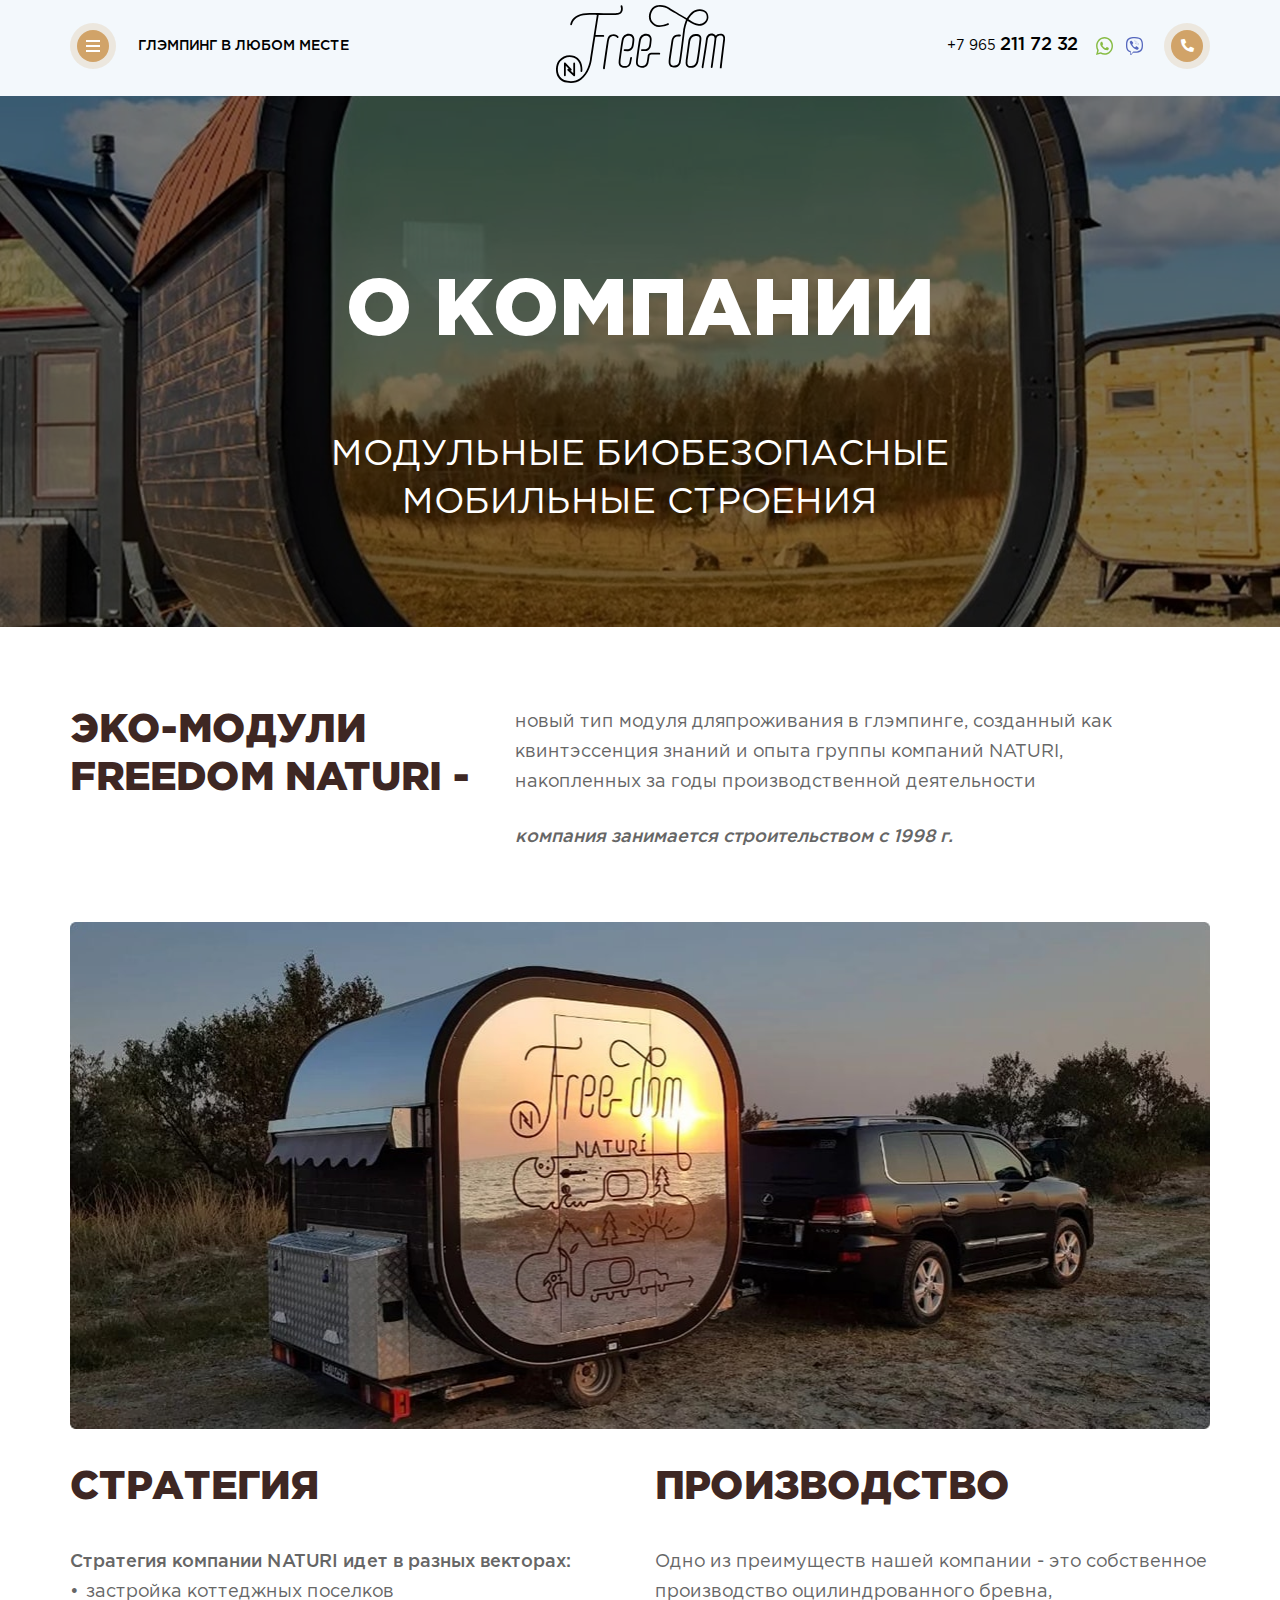
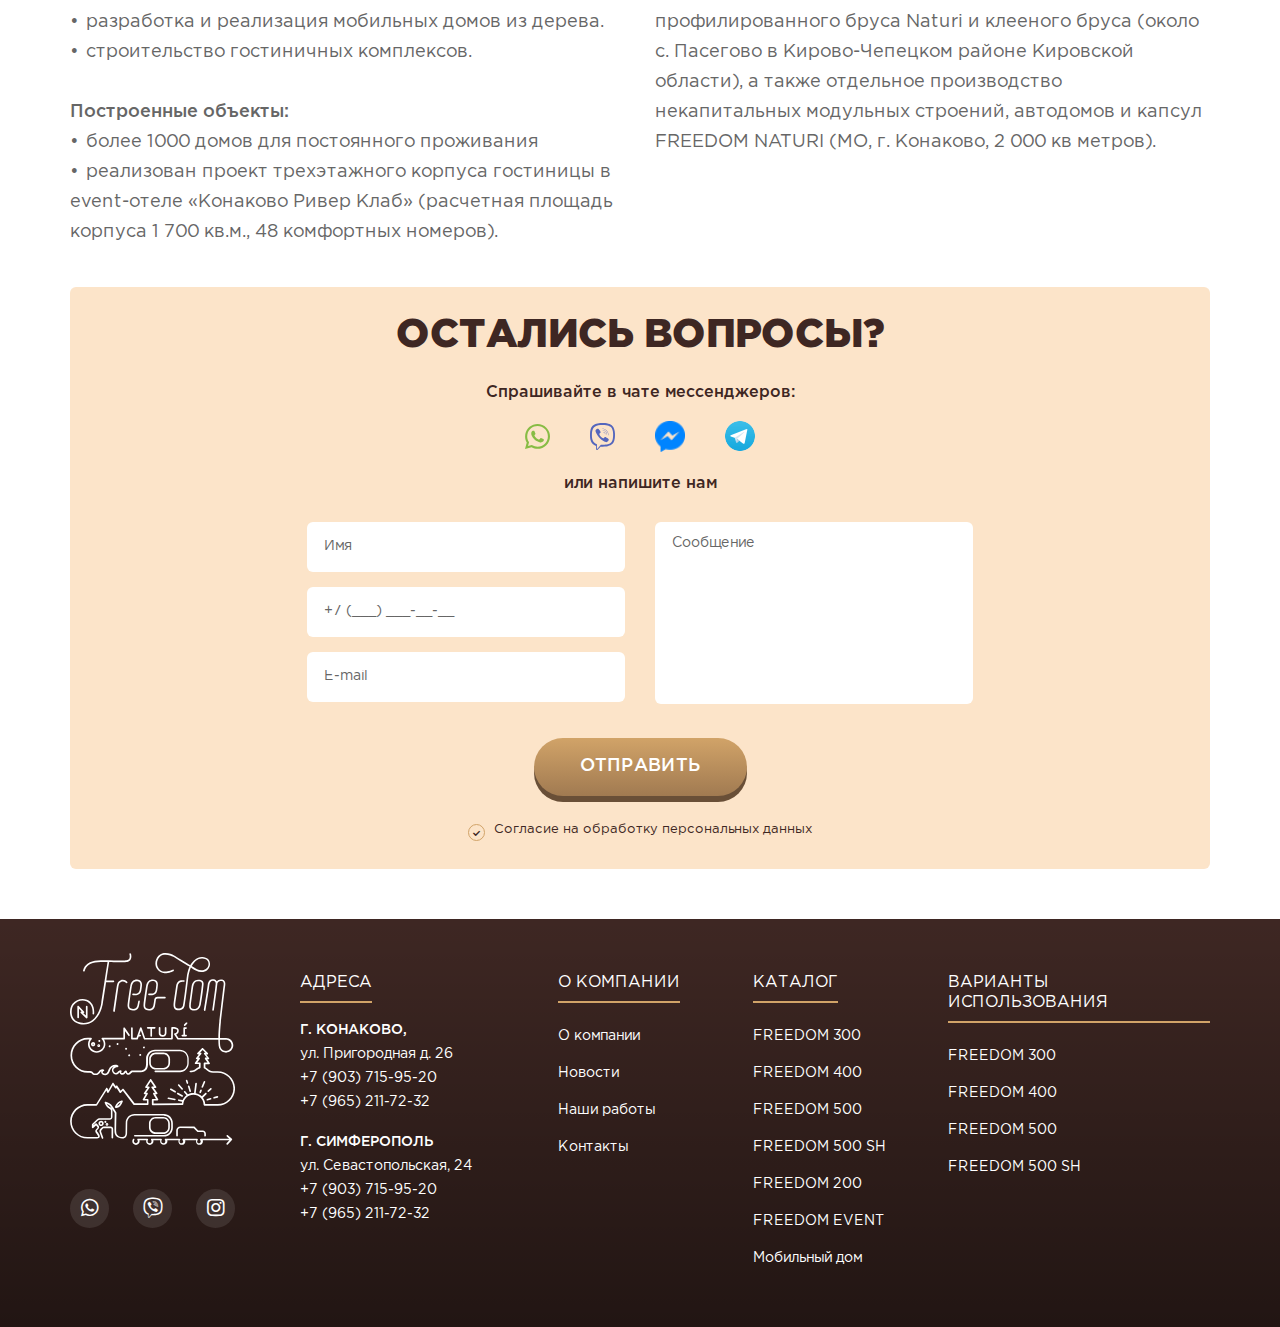
<file: about.html>
<!DOCTYPE html>
<!--[if lt IE 7]><html lang="ru" class="lt-ie9 lt-ie8 lt-ie7"><![endif]-->
<!--[if IE 7]><html lang="ru" class="lt-ie9 lt-ie8"><![endif]-->
<!--[if IE 8]><html lang="ru" class="lt-ie9"><![endif]-->
<!--[if gt IE 8]><!-->
<html lang="ru">
<!--<![endif]-->
<head>
	<meta charset="utf-8" />
	<title>Заголовок</title>
	<meta name="description" content="" />
	<meta http-equiv="X-UA-Compatible" content="IE=edge" />
	<meta name="viewport" content="width=device-width, initial-scale=1.0" />
	<link rel="shortcut icon" href="favicon.png" />
	<link rel="stylesheet" href="libs/bootstrap/bootstrap-grid.css" />
	<link rel="stylesheet" href="libs/fontawesome-free-5.12.0-web/css/all.min.css" />
	<link rel="stylesheet" href="libs/animate/animate.min.css" />
	<link rel="stylesheet" href="libs/fancybox/jquery.fancybox.css" />
	<link rel="stylesheet" href="libs/slick-1.5.9/slick/slick.css" />
	<link rel="stylesheet" href="libs/slick-1.5.9/slick/slick-theme.css" />
	<link rel="stylesheet" href="css/fonts.css" />
	<link rel="stylesheet" href="css/main.css?ver=1.2" />
	<link rel="stylesheet" href="css/media.css?ver=1.2" />
</head>
<body>

	<div class="wrapper">

		<header class="header">
			<div class="container">
				<div class="row align-items-center">
					<div class="col-lg-5 col-md-4 col-3">
						<div class="header__left">
							<span class="btn_nav">
								<span class='sandwich'>
									<span class='sw-topper'></span>
									<span class='sw-bottom'></span>
									<span class='sw-footer'></span>
								</span>
							</span>
							<div class="header__descr">ГЛЭМПИНГ В ЛЮБОМ МЕСТЕ</div>
						</div>
					</div>
					<div class="col-lg-2 col-md-4 col-6 header__center">
						<a href="#" class="logo"> 
							<img src="img/logo.svg" alt="alt">
						</a>
					</div>
					<div class="col-lg-5 col-md-4 col-3">
						<div class="header__right">
							<a href="tel:+79652117232" class="phone-main">+7 965 <strong>211 72 32</strong></a>
							<a href="#" class="btn-social">
								<img src="img/ic_whats.svg" alt="alt">
							</a>
							<a href="#" class="btn-social">
								<img src="img/ic_viber.svg" alt="alt">
							</a>
							<a href="#callback" class="btn-circle fancybox"><i class="fas fa-phone-alt"></i></a>
						</div>
					</div>
				</div>
			</div>
		</header>

		<div class="billbord-page">
			<div class="container">
				<div class="billbord-page__content">
					<div class="title-big">о компании</div>
					<div class="descr-billbord">Модульные биобезопасные <br>мобильные строения</div>
				</div>
			</div>
		</div>

		<div class="about section-page">
			<div class="container">
				<div class="head-section">
					<div class="title-section"><strong>Эко-модули FREEDOM NATURI -</strong></div>
					<div class="text-page">
						<p>новый тип модуля дляпроживания в глэмпинге, созданный как квинтэссенция знаний и опыта группы компаний NATURI, накопленных за годы производственной деятельности <i>компания занимается строительством с 1998 г.</i></p>
					</div>
				</div>
				<div class="about__image">
					<img src="img/about.jpg" alt="alt">
				</div>
				<div class="row">
					<div class="col-lg-6">
						<div class="title-section"><strong>СТРАТЕГИЯ</strong></div>
						<div class="text-page">
							<strong>Стратегия компании NATURI идет в разных векторах:</strong>
							<ul>
								<li>застройка коттеджных поселков</li>
								<li>разработка и реализация мобильных домов из дерева.</li>
								<li>строительство гостиничных комплексов.</li>
							</ul>
							<br>
							<strong>Построенные объекты:</strong>
							<ul>
								<li>более 1000 домов для постоянного проживания</li>
								<li>реализован проект трехэтажного корпуса гостиницы в event-отеле «Конаково Ривер Клаб» (расчетная площадь корпуса 1 700 кв.м., 48 комфортных номеров).</li>
							</ul>
						</div>
					</div>
					<div class="col-lg-6">
						<div class="title-section"><strong>ПРОИЗВОДСТВО</strong></div>
						<div class="text-page">
							<p>Одно из преимуществ нашей компании - это собственное производство оцилиндрованного бревна, профилированного бруса Naturi и клееного бруса (около с. Пасегово в Кирово-Чепецком районе Кировской области), а также отдельное производство некапитальных модульных строений, автодомов и капсул FREEDOM NATURI (МО, г. Конаково, 2 000 кв метров).</p>
						</div>
					</div>
				</div>
			</div>
		</div>

		<div class="bottom-section">
			<div class="container">
				<div class="block-ask">
					<div class="title-section"><strong>Остались вопросы?</strong></div>
					<p>Спрашивайте в чате мессенджеров:</p>
					<ul class="list-social">
						<li><a href="#"><img src="img/ic_whats.svg" alt="alt"></a></li>
						<li><a href="#"><img src="img/ic_viber.svg" alt="alt"></a></li>
						<li><a href="#"><img src="img/ic_messeger.png" alt="alt"></a></li>
						<li><a href="#"><img src="img/ic_tg.png" alt="alt"></a></li>
					</ul>
					<p>или напишите нам</p>
					<div class="bottom-section__form">
						<form>
							<div class="row">
								<div class="col-md-6">
									<div class="item-form">
										<input type="text" placeholder="Имя" required="required">
									</div>
									<div class="item-form">
										<input type="text" placeholder="+7 (___) ___-__-__" class="input-phone" required="required">
									</div>
									<div class="item-form">
										<input type="email" placeholder="E-mail" required="required">
									</div>
								</div>
								<div class="col-md-6">
									<div class="item-form">
										<textarea placeholder="Сообщение"></textarea>
									</div>
								</div>
							</div>
							<div class="btn-wrap">
								<button class="btn-main" type="submit">отправить</button>
							</div>
							<div class="checkbox-wrap">
								<div class="checkbox">
									<label>
										<input type="checkbox" required="required" checked="checked" />
										<span>Согласие на обработку персональных данных</span>
									</label>
								</div>
							</div>
						</form>
					</div>
				</div>
			</div>
		</div>

		<footer class="footer">
			<div class="container">
				<div class="row">
					<div class="col-lg-2">
						<a href="#" class="footer__logo">
							<img src="img/logo2.svg" alt="alt">
						</a>
						<ul class="social-list">
							<li><a href="#"><i class="fab fa-whatsapp"></i></a></li>
							<li><a href="#"><i class="fab fa-viber"></i></a></li>
							<li><a href="#"><i class="fab fa-instagram"></i></a></li>
						</ul>
					</div>
					<div class="col-lg-3 pl_50">
						<div class="title-footer">адреса <i class="far fa-plus"></i></div>
						<div class="footer__content">
							<p><strong>г. Конаково,</strong></p>
							<p> ул. Пригородная д. 26</p>
							<p><a href="tel:+79037159520">+7 (903) 715-95-20</a></p>
							<p><a href="tel:+79652117232">+7 (965) 211-72-32</a></p>
							<br>
							<p><strong>г. Симферополь</strong></p>
							<p>ул. Севастопольская, 24</p>
							<p><a href="tel:+79037159520">+7 (903) 715-95-20</a></p>
							<p><a href="tel:+79652117232">+7 (965) 211-72-32</a></p>
						</div>
					</div>
					<div class="col-lg-2">
						<div class="title-footer">О компании <i class="far fa-plus"></i></div>
						<div class="footer__content">
							<ul class="footer-list">
								<li><a href="#">О компании</a></li>
								<li><a href="#">Новости</a></li>
								<li><a href="#">Наши работы</a></li>
								<li><a href="#">Контакты</a></li>
							</ul>
						</div>
					</div>
					<div class="col-lg-2">
						<div class="title-footer">Каталог <i class="far fa-plus"></i></div>
						<div class="footer__content">
							<ul class="footer-list">
								<li><a href="#">FREEDOM 300</a></li>
								<li><a href="#">FREEDOM 400</a></li>
								<li><a href="#">FREEDOM 500</a></li>
								<li><a href="#">FREEDOM 500 SH</a></li>
								<li><a href="#">FREEDOM 200</a></li>
								<li><a href="#">FREEDOM EVENT</a></li>
								<li><a href="#">Мобильный дом</a></li>
							</ul>
						</div>
					</div>
					<div class="col-lg-3">
						<div class="title-footer">варианты использования <i class="far fa-plus"></i></div>
						<div class="footer__content">
							<ul class="footer-list">
								<li><a href="#">FREEDOM 300</a></li>
								<li><a href="#">FREEDOM 400</a></li>
								<li><a href="#">FREEDOM 500</a></li>
								<li><a href="#">FREEDOM 500 SH</a></li>
							</ul>
						</div>
					</div>
				</div>
			</div>
		</footer>
		
	</div>

	<!--[if lt IE 9]>
	<script src="libs/html5shiv/es5-shim.min.js"></script>
	<script src="libs/html5shiv/html5shiv.min.js"></script>
	<script src="libs/html5shiv/html5shiv-printshiv.min.js"></script>
	<script src="libs/respond/respond.min.js"></script>
<![endif]-->
<script src="libs/jquery/jquery-1.11.1.min.js"></script>
<script src="libs/jquery-mousewheel/jquery.mousewheel.min.js"></script>
<script src="libs/fancybox/jquery.fancybox.pack.js"></script>
<script src="libs/slick-1.5.9/slick/slick.min.js"></script>
<script src="libs/animate/wow.min.js"></script>
<script src="libs/animate/animate-css.js"></script>
<script src="libs/mask/jquery.maskedinput.js"></script>
<script src="libs/scroll2id/PageScroll2id.min.js"></script>
<script src="libs/jQueryFormStyler-master/jquery.formstyler.min.js"></script>
<script src="js/common.js?ver=1.2"></script>
<!-- Yandex.Metrika counter --><!-- /Yandex.Metrika counter -->
<!-- Google Analytics counter --><!-- /Google Analytics counter -->
</body>
</html>
</file>
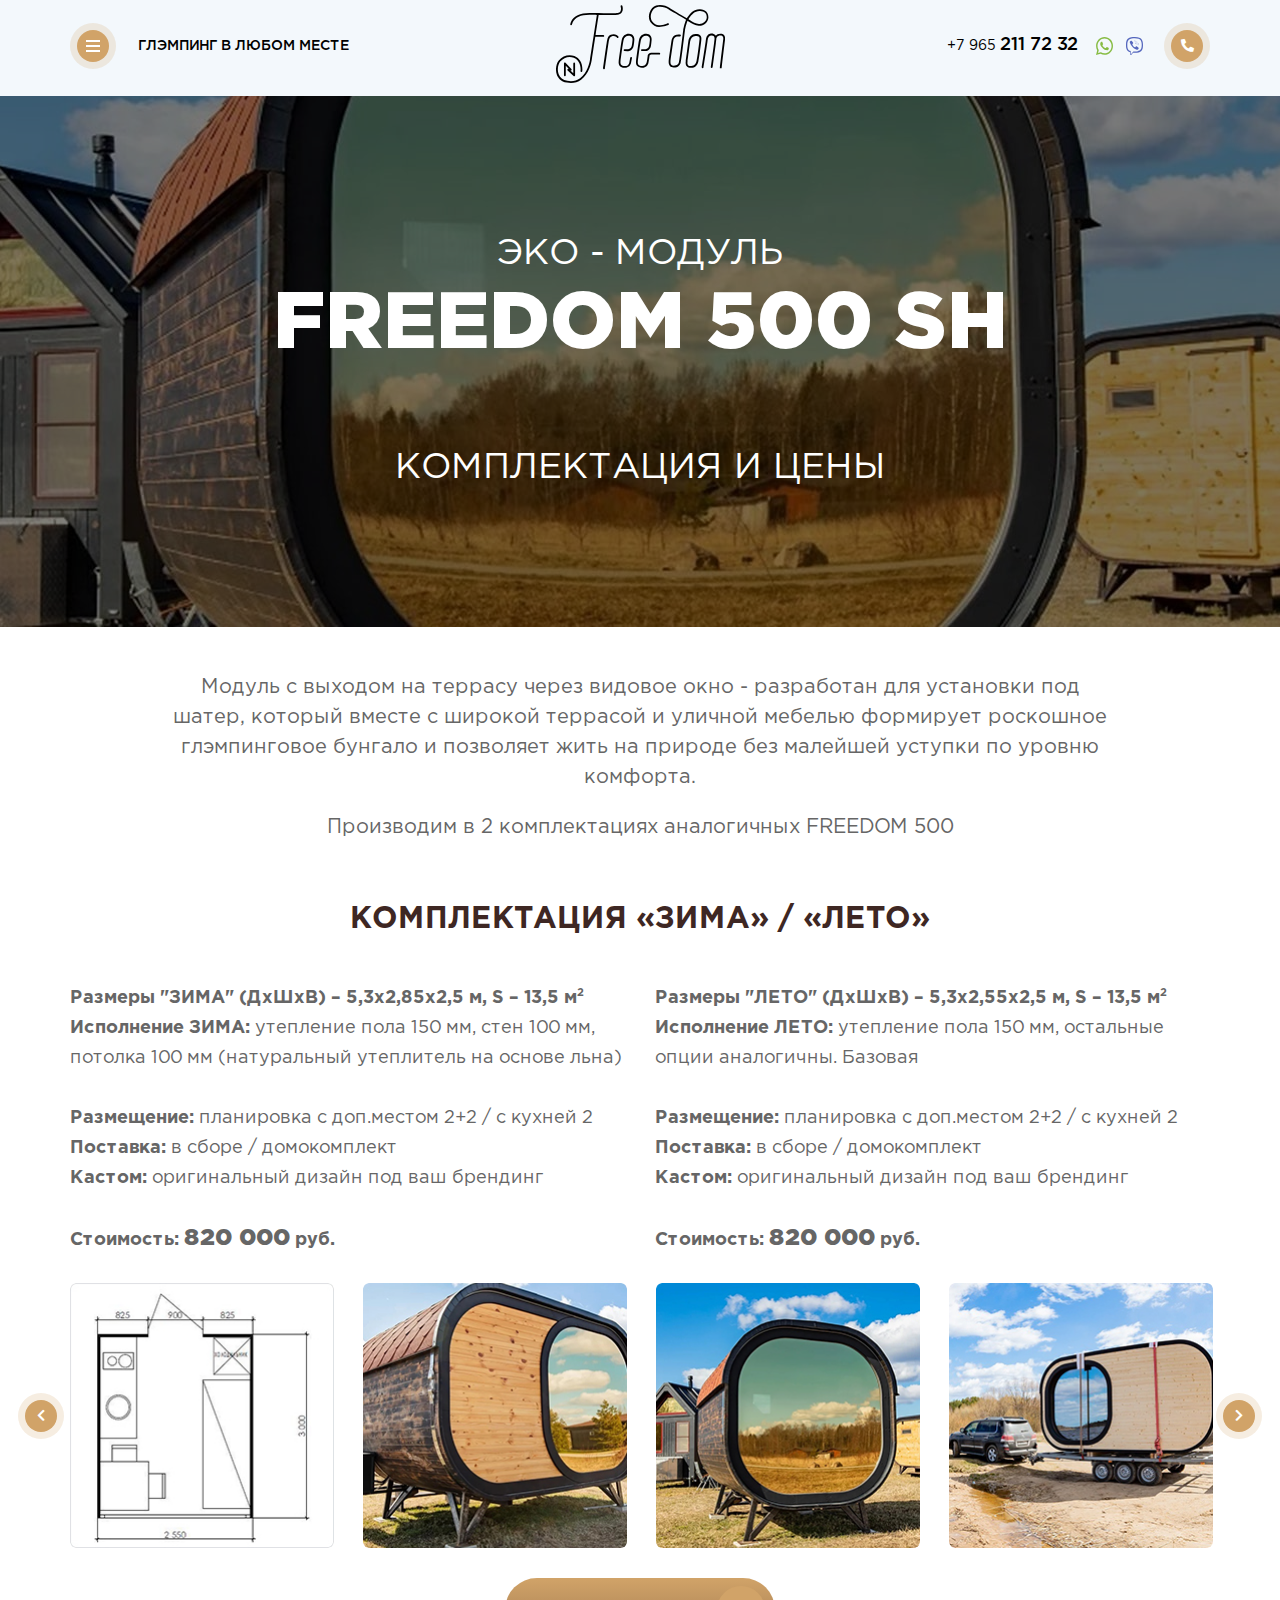
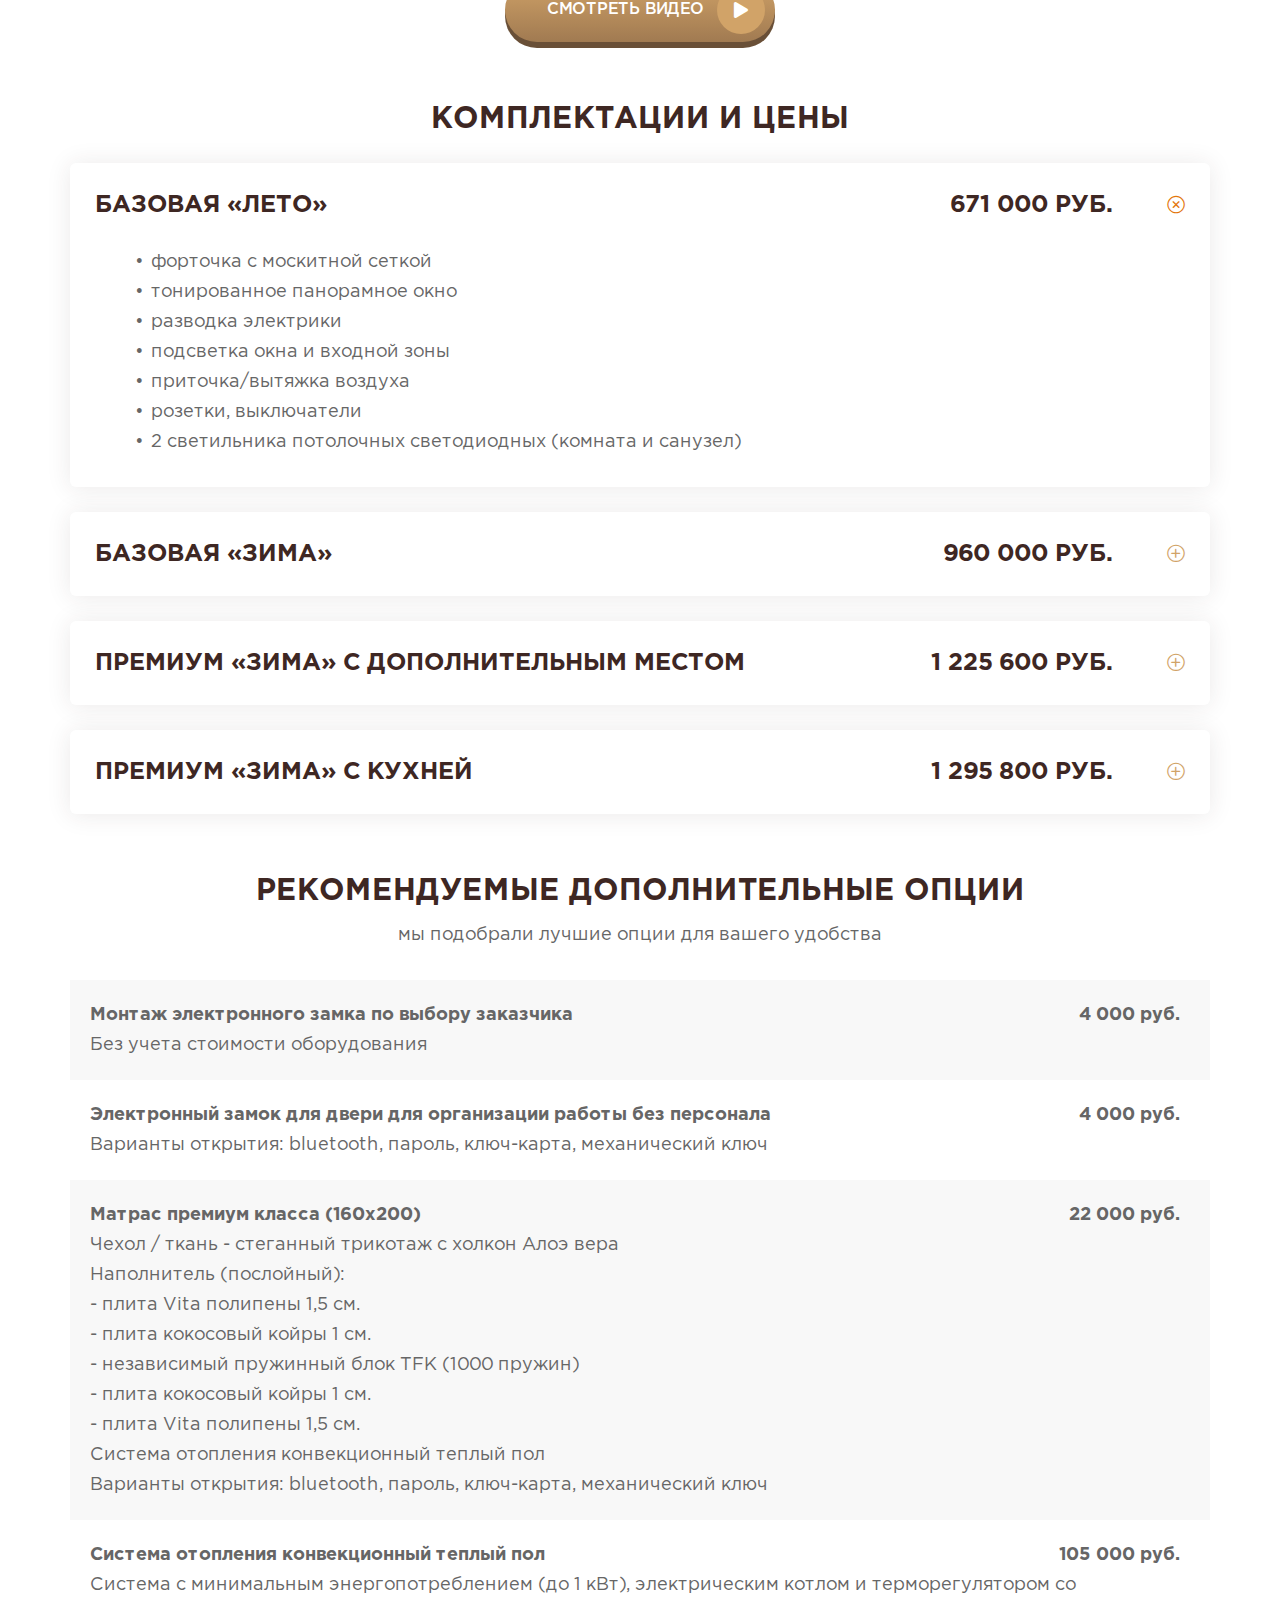
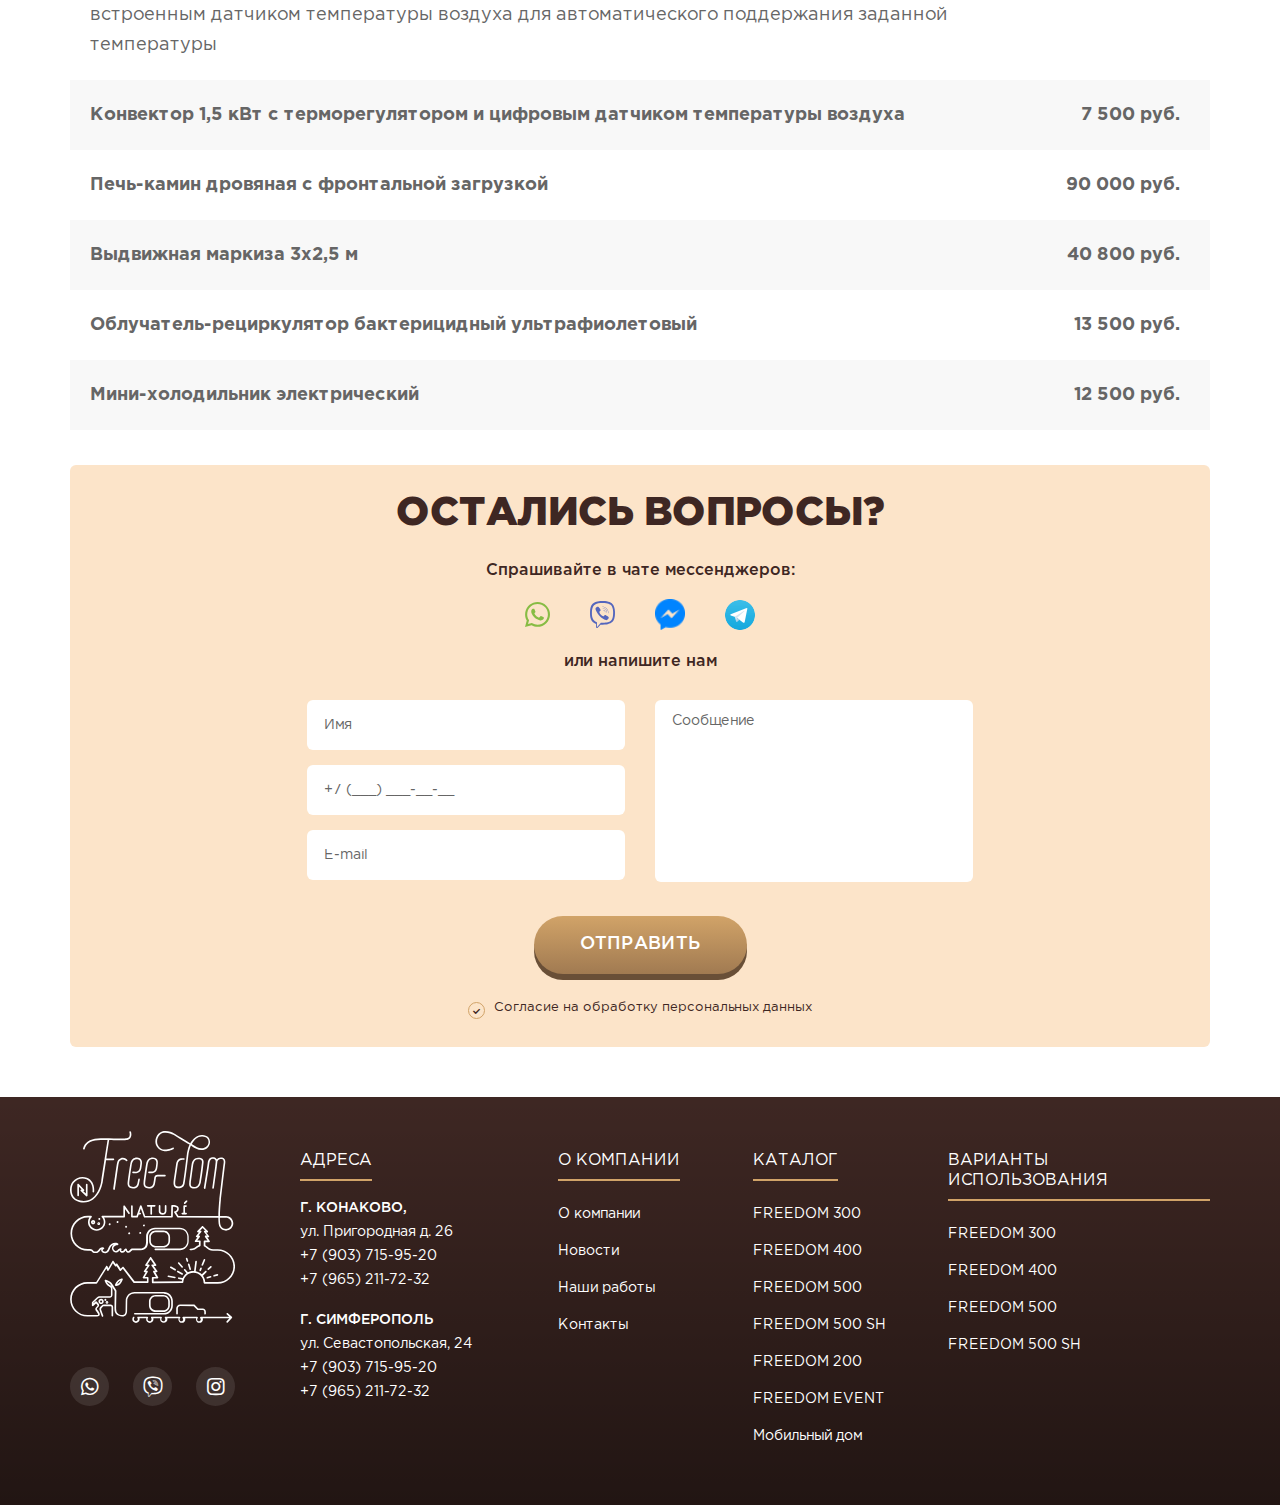
<file: card.html>
<!DOCTYPE html>
<!--[if lt IE 7]><html lang="ru" class="lt-ie9 lt-ie8 lt-ie7"><![endif]-->
<!--[if IE 7]><html lang="ru" class="lt-ie9 lt-ie8"><![endif]-->
<!--[if IE 8]><html lang="ru" class="lt-ie9"><![endif]-->
<!--[if gt IE 8]><!-->
<html lang="ru">
<!--<![endif]-->
<head>
	<meta charset="utf-8" />
	<title>Заголовок</title>
	<meta name="description" content="" />
	<meta http-equiv="X-UA-Compatible" content="IE=edge" />
	<meta name="viewport" content="width=device-width, initial-scale=1.0" />
	<link rel="shortcut icon" href="favicon.png" />
	<link rel="stylesheet" href="libs/bootstrap/bootstrap-grid.css" />
	<link rel="stylesheet" href="libs/fontawesome-free-5.12.0-web/css/all.min.css" />
	<link rel="stylesheet" href="libs/animate/animate.min.css" />
	<link rel="stylesheet" href="libs/fancybox/jquery.fancybox.css" />
	<link rel="stylesheet" href="libs/slick-1.5.9/slick/slick.css" />
	<link rel="stylesheet" href="libs/slick-1.5.9/slick/slick-theme.css" />
	<link rel="stylesheet" href="css/fonts.css" />
	<link rel="stylesheet" href="css/main.css?ver=1.2" />
	<link rel="stylesheet" href="css/media.css?ver=1.2" />
</head>
<body>

	<div class="wrapper">

		<header class="header"> 
			<div class="container">
				<div class="row align-items-center">
					<div class="col-lg-5 col-md-4 col-3">
						<div class="header__left">
							<span class="btn_nav">
								<span class='sandwich'>
									<span class='sw-topper'></span>
									<span class='sw-bottom'></span>
									<span class='sw-footer'></span>
								</span>
							</span>
							<div class="header__descr">ГЛЭМПИНГ В ЛЮБОМ МЕСТЕ</div>
						</div>
					</div>
					<div class="col-lg-2 col-md-4 col-6 header__center">
						<a href="#" class="logo"> 
							<img src="img/logo.svg" alt="alt">
						</a>
					</div>
					<div class="col-lg-5 col-md-4 col-3">
						<div class="header__right">
							<a href="tel:+79652117232" class="phone-main">+7 965 <strong>211 72 32</strong></a>
							<a href="#" class="btn-social">
								<img src="img/ic_whats.svg" alt="alt">
							</a>
							<a href="#" class="btn-social">
								<img src="img/ic_viber.svg" alt="alt">
							</a>
							<a href="#callback" class="btn-circle fancybox"><i class="fas fa-phone-alt"></i></a>
						</div>
					</div>
				</div>
			</div>
		</header>

		<div class="billbord-page billbord-page_card">
			<div class="container">
				<div class="billbord-page__content">
					<div class="descr-billbord">ЭКО - МОДУЛЬ</div>
					<div class="title-big">FREEDOM 500 SH</div>
					<div class="descr-billbord">КОМПЛЕКТАЦИЯ И ЦЕНЫ</div>
				</div>
			</div>
		</div>

		<div class="card">
			<div class="container">
				<div class="row">
					<div class="col-lg-10 offset-lg-1">
						<div class="text-page text-page_big">
							<p>Модуль с выходом на террасу через видовое окно - разработан для установки под шатер, который вместе с широкой террасой и уличной мебелью формирует роскошное глэмпинговое бунгало и позволяет жить на природе без малейшей уступки по уровню комфорта.</p>
							<p>Производим в 2 комплектациях аналогичных FREEDOM 500</p>
						</div>
					</div>
				</div>
				<div class="title-middle">КОМПЛЕКТАЦИЯ «ЗИМА» / «ЛЕТО»</div>
				<div class="text-page text-page_cardcomplect">
					<div class="row">
						<div class="col-lg-6">
							<div><strong>Размеры "ЗИМА" (ДхШхВ) – 5,3х2,85х2,5 м, S – 13,5 м<sup>2</sup></strong></div>
							<div><strong>Исполнение ЗИМА:</strong> утепление пола 150 мм, стен 100 мм, потолка 100 мм (натуральный утеплитель на основе льна)</div>
							<br>
							<div><strong>Размещение:</strong> планировка с доп.местом 2+2 / с кухней 2</div>
							<div><strong>Поставка:</strong> в сборе / домокомплект</div>
							<div><strong>Кастом:</strong> оригинальный дизайн под ваш брендинг</div>
							<br>
							<div><strong>Стоимость: <b>820 000</b> руб.</strong></div>
						</div>
						<div class="col-lg-6">
							<div><strong>Размеры "ЛЕТО" (ДхШхВ) – 5,3х2,55х2,5 м, S – 13,5 м<sup>2</sup></strong></div>
							<div><strong>Исполнение ЛЕТО:</strong> утепление пола 150 мм, остальные опции аналогичны. Базовая</div>
							<br>
							<div><strong>Размещение:</strong> планировка с доп.местом 2+2 / с кухней 2</div>
							<div><strong>Поставка:</strong> в сборе / домокомплект</div>
							<div><strong>Кастом:</strong> оригинальный дизайн под ваш брендинг</div>
							<br>
							<div><strong>Стоимость: <b>820 000</b> руб.</strong></div>
						</div>
					</div>
				</div>
				<ul class="slider-card">
					<li>
						<div class="slider-card__item">
							<img src="img/slide_card1.jpg" alt="alt">
						</div>
					</li>
					<li>
						<div class="slider-card__item">
							<img src="img/slide_card2.jpg" alt="alt">
						</div>
					</li>
					<li>
						<div class="slider-card__item">
							<img src="img/slide_card3.jpg" alt="alt">
						</div>
					</li>
					<li>
						<div class="slider-card__item">
							<img src="img/slide_card4.jpg" alt="alt">
						</div>
					</li>
					<li>
						<div class="slider-card__item">
							<img src="img/slide_card1.jpg" alt="alt">
						</div>
					</li>
				</ul>
				<div class="btn-wrap">
					<a href="https://www.youtube.com/embed/E8d_JvMpoY4" class="btn-main btn-main_video fancybox fancybox.iframe">Смотреть видео <span class="btn-main__icon"><i class="fas fa-play"></i></span></a>
				</div>
				<div class="title-middle">Комплектации и цены</div>
				<div class="item-complectation active">
					<div class="item-complectation__head">
						<div class="item-complectation__name">БАЗОВАЯ «ЛЕТО»</div>
						<div class="item-complectation__price">671 000 руб.</div>
						<div class="item-complectation__icon"><i class="fal fa-plus-circle"></i></div>
					</div>
					<div class="item-complectation__content" style="display: block;">
						<div class="text-page">
							<ul>
								<li>форточка с москитной сеткой</li>
								<li>тонированное панорамное окно</li>
								<li>разводка электрики</li>
								<li>подсветка окна и входной зоны</li>
								<li>приточка/вытяжка воздуха</li>
								<li>розетки, выключатели</li>
								<li>2 светильника потолочных светодиодных (комната и санузел)</li>
							</ul>
						</div>
					</div>
				</div>
				<div class="item-complectation">
					<div class="item-complectation__head">
						<div class="item-complectation__name">БАЗОВАЯ «ЗИМА»</div>
						<div class="item-complectation__price">960 000 руб.</div>
						<div class="item-complectation__icon"><i class="fal fa-plus-circle"></i></div>
					</div>
					<div class="item-complectation__content">
						<div class="text-page">
							<ul>
								<li>форточка с москитной сеткой</li>
								<li>тонированное панорамное окно</li>
								<li>разводка электрики</li>
								<li>подсветка окна и входной зоны</li>
								<li>приточка/вытяжка воздуха</li>
								<li>розетки, выключатели</li>
								<li>2 светильника потолочных светодиодных (комната и санузел)</li>
							</ul>
						</div>
					</div>
				</div>
				<div class="item-complectation">
					<div class="item-complectation__head">
						<div class="item-complectation__name">ПРЕМИУМ «ЗИМА» С ДОПОЛНИТЕЛЬНЫМ МЕСТОМ </div>
						<div class="item-complectation__price">1 225 600 руб.</div>
						<div class="item-complectation__icon"><i class="fal fa-plus-circle"></i></div>
					</div>
					<div class="item-complectation__content">
						<div class="text-page">
							<ul>
								<li>форточка с москитной сеткой</li>
								<li>тонированное панорамное окно</li>
								<li>разводка электрики</li>
								<li>подсветка окна и входной зоны</li>
								<li>приточка/вытяжка воздуха</li>
								<li>розетки, выключатели</li>
								<li>2 светильника потолочных светодиодных (комната и санузел)</li>
							</ul>
						</div>
					</div>
				</div>
				<div class="item-complectation">
					<div class="item-complectation__head">
						<div class="item-complectation__name">ПРЕМИУМ «ЗИМА» С кухней </div>
						<div class="item-complectation__price">1 295 800 руб.</div>
						<div class="item-complectation__icon"><i class="fal fa-plus-circle"></i></div>
					</div>
					<div class="item-complectation__content">
						<div class="text-page">
							<ul>
								<li>форточка с москитной сеткой</li>
								<li>тонированное панорамное окно</li>
								<li>разводка электрики</li>
								<li>подсветка окна и входной зоны</li>
								<li>приточка/вытяжка воздуха</li>
								<li>розетки, выключатели</li>
								<li>2 светильника потолочных светодиодных (комната и санузел)</li>
							</ul>
						</div>
					</div>
				</div>
				<div class="title-middle">РЕКОМЕНДУЕМЫЕ ДОПОЛНИТЕЛЬНЫЕ ОПЦИИ</div>
				<div class="text-page text-page_center">мы подобрали лучшие опции для вашего удобства</div>
				<div class="options-wrap text-page">
					<div class="line-option">
						<div class="line-option__head">
							<div class="line-option__name">Монтаж электронного замка по выбору заказчика</div>
							<div class="line-option__price">4 000 руб.</div>
						</div>
						<p>Без учета стоимости оборудования</p>
					</div>
					<div class="line-option">
						<div class="line-option__head">
							<div class="line-option__name">Электронный замок для двери для организации работы без персонала   </div>
							<div class="line-option__price">4 000 руб.</div>
						</div>
						<p>Варианты открытия: bluetooth, пароль, ключ-карта, механический ключ </p>
					</div>
					<div class="line-option">
						<div class="line-option__head">
							<div class="line-option__name">Матрас премиум класса (160х200)</div>
							<div class="line-option__price">22 000 руб.</div>
						</div>
						<p>Чехол / ткань - стеганный трикотаж с холкон Алоэ вера</p>
						<p>Наполнитель (послойный):</p>
						<p>- плита Vita полипены 1,5 см.</p>
						<p>- плита кокосовый койры 1 см.</p>
						<p>- независимый пружинный блок TFK (1000 пружин)</p>
						<p>- плита кокосовый койры 1 см.</p>
						<p>- плита Vita полипены 1,5 см.</p>
						<p>Система отопления конвекционный теплый пол</p>
						<p>Варианты открытия: bluetooth, пароль, ключ-карта, механический ключ</p>
					</div>
					<div class="line-option">
						<div class="line-option__head">
							<div class="line-option__name">Система отопления конвекционный теплый пол</div>
							<div class="line-option__price"> 105 000 руб.</div>
						</div>
						<p>Система с минимальным энергопотреблением (до 1 кВт), электрическим котлом и терморегулятором со встроенным датчиком температуры воздуха для автоматического поддержания заданной температуры</p>
					</div>
					<div class="line-option">
						<div class="line-option__head">
							<div class="line-option__name">Конвектор 1,5 кВт с терморегулятором и цифровым датчиком температуры воздуха</div>
							<div class="line-option__price">7 500 руб.</div>
						</div>
					</div>
					<div class="line-option">
						<div class="line-option__head">
							<div class="line-option__name">Печь-камин дровяная с фронтальной загрузкой </div>
							<div class="line-option__price">90 000 руб.</div>
						</div>
					</div>
					<div class="line-option">
						<div class="line-option__head">
							<div class="line-option__name">Выдвижная маркиза 3х2,5 м</div>
							<div class="line-option__price">40 800 руб.</div>
						</div>
					</div>
					<div class="line-option">
						<div class="line-option__head">
							<div class="line-option__name">Облучатель-рециркулятор бактерицидный ультрафиолетовый  </div>
							<div class="line-option__price">13 500 руб.</div>
						</div>
					</div>
					<div class="line-option">
						<div class="line-option__head">
							<div class="line-option__name">Мини-холодильник электрический  </div>
							<div class="line-option__price">12 500 руб.</div>
						</div>
					</div>
				</div>
			</div>
		</div>

		<div class="bottom-section">
			<div class="container">
				<div class="block-ask">
					<div class="title-section"><strong>Остались вопросы?</strong></div>
					<p>Спрашивайте в чате мессенджеров:</p>
					<ul class="list-social">
						<li><a href="#"><img src="img/ic_whats.svg" alt="alt"></a></li>
						<li><a href="#"><img src="img/ic_viber.svg" alt="alt"></a></li>
						<li><a href="#"><img src="img/ic_messeger.png" alt="alt"></a></li>
						<li><a href="#"><img src="img/ic_tg.png" alt="alt"></a></li>
					</ul>
					<p>или напишите нам</p>
					<div class="bottom-section__form">
						<form>
							<div class="row">
								<div class="col-md-6">
									<div class="item-form">
										<input type="text" placeholder="Имя" required="required">
									</div>
									<div class="item-form">
										<input type="text" placeholder="+7 (___) ___-__-__" class="input-phone" required="required">
									</div>
									<div class="item-form">
										<input type="email" placeholder="E-mail" required="required">
									</div>
								</div>
								<div class="col-md-6">
									<div class="item-form">
										<textarea placeholder="Сообщение"></textarea>
									</div>
								</div>
							</div>
							<div class="btn-wrap">
								<button class="btn-main" type="submit">отправить</button>
							</div>
							<div class="checkbox-wrap">
								<div class="checkbox">
									<label>
										<input type="checkbox" required="required" checked="checked" />
										<span>Согласие на обработку персональных данных</span>
									</label>
								</div>
							</div>
						</form>
					</div>
				</div>
			</div>
		</div>

		<footer class="footer">
			<div class="container">
				<div class="row">
					<div class="col-lg-2">
						<a href="#" class="footer__logo">
							<img src="img/logo2.svg" alt="alt">
						</a>
						<ul class="social-list">
							<li><a href="#"><i class="fab fa-whatsapp"></i></a></li>
							<li><a href="#"><i class="fab fa-viber"></i></a></li>
							<li><a href="#"><i class="fab fa-instagram"></i></a></li>
						</ul>
					</div>
					<div class="col-lg-3 pl_50">
						<div class="title-footer">адреса <i class="far fa-plus"></i></div>
						<div class="footer__content">
							<p><strong>г. Конаково,</strong></p>
							<p> ул. Пригородная д. 26</p>
							<p><a href="tel:+79037159520">+7 (903) 715-95-20</a></p>
							<p><a href="tel:+79652117232">+7 (965) 211-72-32</a></p>
							<br>
							<p><strong>г. Симферополь</strong></p>
							<p>ул. Севастопольская, 24</p>
							<p><a href="tel:+79037159520">+7 (903) 715-95-20</a></p>
							<p><a href="tel:+79652117232">+7 (965) 211-72-32</a></p>
						</div>
					</div>
					<div class="col-lg-2">
						<div class="title-footer">О компании <i class="far fa-plus"></i></div>
						<div class="footer__content">
							<ul class="footer-list">
								<li><a href="#">О компании</a></li>
								<li><a href="#">Новости</a></li>
								<li><a href="#">Наши работы</a></li>
								<li><a href="#">Контакты</a></li>
							</ul>
						</div>
					</div>
					<div class="col-lg-2">
						<div class="title-footer">Каталог <i class="far fa-plus"></i></div>
						<div class="footer__content">
							<ul class="footer-list">
								<li><a href="#">FREEDOM 300</a></li>
								<li><a href="#">FREEDOM 400</a></li>
								<li><a href="#">FREEDOM 500</a></li>
								<li><a href="#">FREEDOM 500 SH</a></li>
								<li><a href="#">FREEDOM 200</a></li>
								<li><a href="#">FREEDOM EVENT</a></li>
								<li><a href="#">Мобильный дом</a></li>
							</ul>
						</div>
					</div>
					<div class="col-lg-3">
						<div class="title-footer">варианты использования <i class="far fa-plus"></i></div>
						<div class="footer__content">
							<ul class="footer-list">
								<li><a href="#">FREEDOM 300</a></li>
								<li><a href="#">FREEDOM 400</a></li>
								<li><a href="#">FREEDOM 500</a></li>
								<li><a href="#">FREEDOM 500 SH</a></li>
							</ul>
						</div>
					</div>
				</div>
			</div>
		</footer>
		
	</div>

	<!--[if lt IE 9]>
	<script src="libs/html5shiv/es5-shim.min.js"></script>
	<script src="libs/html5shiv/html5shiv.min.js"></script>
	<script src="libs/html5shiv/html5shiv-printshiv.min.js"></script>
	<script src="libs/respond/respond.min.js"></script>
<![endif]-->
<script src="libs/jquery/jquery-1.11.1.min.js"></script>
<script src="libs/jquery-mousewheel/jquery.mousewheel.min.js"></script>
<script src="libs/fancybox/jquery.fancybox.pack.js"></script>
<script src="libs/slick-1.5.9/slick/slick.min.js"></script>
<script src="libs/animate/wow.min.js"></script>
<script src="libs/animate/animate-css.js"></script>
<script src="libs/mask/jquery.maskedinput.js"></script>
<script src="libs/scroll2id/PageScroll2id.min.js"></script>
<script src="libs/jQueryFormStyler-master/jquery.formstyler.min.js"></script>
<script src="js/common.js?ver=1.2"></script>
<!-- Yandex.Metrika counter --><!-- /Yandex.Metrika counter -->
<!-- Google Analytics counter --><!-- /Google Analytics counter -->
</body>
</html>
</file>
<file: css/fonts.css>
@font-face {
	font-family: 'GothamPro';
	src: url('../fonts/GothamPro.eot');
	src: url('../fonts/GothamPro.eot?#iefix') format('embedded-opentype'),
	url('../fonts/GothamPro.woff2') format('woff2'),
	url('../fonts/GothamPro.woff') format('woff'),
	url('../fonts/GothamPro.ttf') format('truetype'),
	url('../fonts/GothamPro.svg#GothamPro') format('svg');
	font-weight: 400;
	font-style: normal;
	font-display: swap;
}

@font-face {
	font-family: 'GothamPro';
	src: url('../fonts/GothamPro-Black.eot');
	src: url('../fonts/GothamPro-Black.eot?#iefix') format('embedded-opentype'),
	url('../fonts/GothamPro-Black.woff2') format('woff2'),
	url('../fonts/GothamPro-Black.woff') format('woff'),
	url('../fonts/GothamPro-Black.ttf') format('truetype'),
	url('../fonts/GothamPro-Black.svg#GothamPro-Black') format('svg');
	font-weight: 900;
	font-style: normal;
	font-display: swap;
}

@font-face {
	font-family: 'GothamPro';
	src: url('../fonts/GothamPro-Bold.eot');
	src: url('../fonts/GothamPro-Bold.eot?#iefix') format('embedded-opentype'),
	url('../fonts/GothamPro-Bold.woff2') format('woff2'),
	url('../fonts/GothamPro-Bold.woff') format('woff'),
	url('../fonts/GothamPro-Bold.ttf') format('truetype'),
	url('../fonts/GothamPro-Bold.svg#GothamPro-Bold') format('svg');
	font-weight: 700;
	font-style: normal;
	font-display: swap;
}

@font-face {
	font-family: 'GothamPro';
	src: url('../fonts/GothamPro-Medium.eot');
	src: url('../fonts/GothamPro-Medium.eot?#iefix') format('embedded-opentype'),
	url('../fonts/GothamPro-Medium.woff2') format('woff2'),
	url('../fonts/GothamPro-Medium.woff') format('woff'),
	url('../fonts/GothamPro-Medium.ttf') format('truetype'),
	url('../fonts/GothamPro-Medium.svg#GothamPro-Medium') format('svg');
	font-weight: 500;
	font-style: normal;
	font-display: swap;
}
@font-face {
	font-family: 'GothamPro';
	src: local('Gotham Pro Light'), local('Gotham-Pro-Light'),
	url('../fonts/GothamPro-Light.woff2') format('woff2'),
	url('../fonts/GothamPro-Light.woff') format('woff'),
	url('../fonts/GothamPro-Light.ttf') format('truetype');
	font-weight: 300;
	font-style: normal;
}
@font-face {
    font-family: "SFUIDisplay";
    src:  url('../fonts/SFUIDisplay-Light.woff2') format('woff2'),
        url('../fonts/SFUIDisplay-Light.woff') format('woff'),
        url('../fonts/SFUIDisplay-Light.ttf') format('truetype');
    font-weight: 300;
    font-style: normal;
  }
</file>
<file: css/main.css>
*::-webkit-input-placeholder {
	color: #666;
	opacity: 1;
}
*:-moz-placeholder {
	color: #666;
	opacity: 1;
}
*::-moz-placeholder {
	color: #666;
	opacity: 1;
}
*:-ms-input-placeholder {
	color: #666;
	opacity: 1;
}
  
body input:focus:required:invalid,
body textarea:focus:required:invalid {
	
}
body input:required:valid,
body textarea:required:valid {
	
}
body {
	font-family: 'GothamPro';
	font-size: 16px;
	overflow-x: hidden;
	color: #000;
	background-color: #fff;
	margin: 0;
} 
button {
	cursor: pointer;
}
h1,h2,h3,h4,h5,h6 {
	padding: 0;
	margin: 0;
	font-weight: normal;
}
.wrapper {
	overflow: hidden;
}
a {
	text-decoration: none;
	outline: none;
}
* {
	outline: none !important;
}
ul {
	padding: 0;
	margin: 0;
}
ul li {
	list-style-type: none;
	outline: none;
}
img {
	outline: none;
	display: block;
}
p {
	padding: 0;
	margin: 0;
}
/*Style Sandwich*/
.btn_nav {
	border: none;
	z-index: 60;
	width: 46px;
	height: 46px;
	flex: none;
	background-color: rgba(209,163,104,0.2);
	display: inline-flex;
	border-radius: 50%;
	align-items: center;
	justify-content: center;
	-webkit-transition: all 0.3s;
	-o-transition: all 0.3s;
	transition: all 0.3s;
	vertical-align: middle;
	position: relative;
}
.btn_nav:hover {
	opacity: 1;
} 
.sandwich span {
	display: block;
}
.sandwich {
	width: 32px;
	height: 32px;
	background-color: #d1a368;
	border-radius: 50%;
	margin: auto;
	display: -webkit-flex;
	display: -moz-flex;
	display: -ms-flex;
	display: -o-flex;
	display: flex;
	flex-direction: column;
	align-items: flex-end;
	z-index: 20;
	cursor: pointer;
	transition: all 0.3s;
}
.sw-topper {
	position: relative;
	top: 10px;
	width: 14px;
	height: 2px;
	display: block;
	margin: 0 auto;
	background-color: #fff;
	border: medium none;
	transition: transform 0.5s, top 0.2s;
	/* transition-delay: 0.2s, 0s; */
}
.sw-bottom {
	position: relative;
	top: 13px;
	width: 14px;
	height: 2px;
	display: block;
	margin: 0 auto;
	background-color: #fff;
	border: medium none;
	transition: transform 0.5s, top 0.2s;
	transition-delay: 0.2s, 0s;
}
.sw-footer {
	position: relative;
	top: 16px;
	width: 14px;
	height: 2px;
	margin: 0 auto;
	display: block;
	background-color: #fff;
	border: medium none;
	transition: all 0.5s;
	transition-delay: 0.1s;
}
.sandwich.active .sw-topper {
	top: 15px;
	transform: rotate(45deg);
}
.sandwich.active .sw-bottom {
	opacity: 0;
}
.sandwich.active .sw-footer {
	top: 11px;
	transform: rotate(-45deg);
}

/*End Sandwich*/
.header__descr {
	font-size: 14px;
	line-height: 30px;
	font-weight: 500;
	text-transform: uppercase;
}
.header__left {
	display: flex;
	align-items: center;
}
.header__left .header__descr {
	margin-left: 22px;
}
.logo {
	display: inline-block;
}
.logo img {
	width: 169px;
	max-width: 100%;
	margin: 0 auto;
}
.header__center {
	padding: 0;
	text-align: center;
}
.slick-arrow,
.btn-circle {
	font-size: 13px;
	background-color: rgba(209,163,104,0.2);
	width: 46px;
	height: 46px;
	border-radius: 50%;
	position: relative;
	display: inline-flex;
	align-items: center;
	justify-content: center;
	text-align: center;
	z-index: 1;
	flex: none;
	color: #fff;
	transition: all 0.3s;
}
.slick-arrow::after,
.btn-circle::after {
	position: absolute;
	display: block;
	content: " ";
	top: 0;
	right: 0;
	bottom: 0;
	left: 0;
	margin: auto;
	width: 100%;
	height: 100%;
	width: 32px;
	height: 32px;
	border-radius: 50%;
	background-color: #d1a368;
	z-index: -1;
	transition: all 0.3s;
}
.btn_nav:hover .sandwich,
.slick-arrow:hover::after,
.btn-circle:hover::after {
	background-color: #91642b;
}
.header__right {
	display: flex;
	align-items: center;
	justify-content: flex-end;
}
.btn-social {
	margin-left: 13px;
	display: inline-block;
}
.btn-social img {
	width: 17px;
}
.header__right .btn-circle {
	margin-left: 21px;
}
.phone-main {
	font-size: 14px;
	line-height: 24px;
	font-weight: 400;
	color: #000000;
	display: inline-block;
}
.phone-main strong {
	font-size: 18px;
	font-weight: 500;
}
.header__right .phone-main {
	margin-right: 5px;
}
.header {
	padding-top: 5px;
	padding-bottom: 9px;
	position: fixed;
	top: 0;
	left: 0;
	width: 100%;
	z-index: 800;
	background-color: #f3f8fc;
}
.billbord {
	background-image: url(../img/bg_billbord.jpg);
	background-repeat: no-repeat;
	background-position: center;
	background-size: cover;
	color: #fff;

}
.billbord__content {
	min-height: 500px;
	position: relative;
	display: flex;
	align-items: center;
	justify-content: center;
	height: calc(100vh - 95px);
}
.title-big {
	font-size: 80px;
	line-height: 1.2;
	font-weight: 900;
	text-transform: uppercase;
	text-align: center;
}
.billbord .title-big {
	max-width: 755px;
	margin: 0 auto;
	text-align: center;
}
.scrolldown {
	display: flex;
	align-items: center;

	color: #d1a368;
	text-transform: uppercase;
	text-decoration: none;
	font-size: 12px;
	font-weight: 500;
	z-index: 10;
	-moz-transform: rotate(-90deg) translateX(0);
	-webkit-transform: rotate(
		-90deg
		) translateX(0);
	-o-transform: rotate(-90deg) translateX(0);
	-ms-transform: rotate(-90deg) translateX(0);
	transform: rotate(
		-90deg
		) translateX(0);
}
.scrolldown i {
	display: block;
	width: 30px;
	height: 20px;
	-moz-transform: rotate(90deg) translateX(0);
	-webkit-transform: rotate(
		90deg
		) translateX(0);
	-o-transform: rotate(90deg) translateX(0);
	-ms-transform: rotate(90deg) translateX(0);
	transform: rotate(
		90deg
		) translateX(0);
	background: url(../img/arrow_.svg) no-repeat center center;
	position: relative;
	top: -2px;
}
.scrolldown span {
	padding-left: 10px;
}
.wrap-scrolldown {
	position: absolute;
	bottom: 60px;
	left: -53px;
	white-space: nowrap;
	-moz-animation: bounce 4s infinite;
	-webkit-animation: bounce 4s infinite;
	animation: bounce 4s infinite;
}
@keyframes bounce {
	0%   { transform: translateY(0); }
	50%  { transform: translateY(-50px); }
	100% { transform: translateY(0); }
}
.title-section {
	font-size: 36px;
	line-height: 48px;
	text-transform: uppercase;
	color: #3e2723;
}
.title-section strong {
	font-size: 40px;
	font-weight: 900;
	display: block;
}
.section-page {
	padding-top: 80px;
}
.section-modul__image {
	display: flex;
	justify-content: flex-end;
}
.col_pl {
	padding-left: 0;
}
.text-page {
	font-size: 18px;
	line-height: 30px;
	color: #666666;
}
.text-page p {
	margin-bottom: 20px;
}
.text-page p:last-child {
	margin-bottom: 0;
}
.section-modul .title-section {
	padding-bottom: 40px;
}
.head-section {
	display: flex;
	align-items: flex-end;
	justify-content: space-between;
	position: relative;
}
.head-section::after {
	position: absolute;
	display: inline-block;
	content: " ";
	width: 100%;
	height: 1px;
	bottom: 7px;
	background-color: #3e2723;
	z-index: 1;
}
.head-section .text-page,
.head-section .title-section {
	position: relative;
	z-index: 2;
}
.head-section .text-page,
.head-section .title-section span {
	background-color: #fff;
}
.head-section .title-section span {
	padding-right: 15px;
}
.head-section .text-page {
	padding-left: 15px;
	max-width: 390px;
}
.choise-block img {
	max-width: 100%;
	height: auto;
	width: 100%;
}
.choise-block {
	margin-top: 60px;
	position: relative;
	z-index: 1;
}
.choise-block::before {
	position: absolute;
	display: block;
	content: " ";
	width: 100%;
	height: 100%;
	top: 0;
	left: 0;
	background-color: rgba(0, 0, 0, 0.5);
	z-index: 0;
}
.title-block {
	top: 40px;
	left: 30px;
	font-size: 36px;
	line-height: 1.2;
	font-weight: 500;
	color: #ffffff;
	padding-left: 28px;
	max-width: 585px;
	border-left: 4px #d1a368 solid;
	position: absolute;
}
.title-block__value {
	font-size: 18px;
	line-height: 1.2;
}
.title-block__value strong {
	font-size: 24px;
	font-weight: 500;
}
.rub {
	font-size: 23px;
	line-height: 36px;
	font-weight: 300;
	color: #ffffff;
	font-family: "SFUIDisplay";
}
.section-choise {
	padding-bottom: 90px;
}
.btn-main {
	font-size: 18px;
	line-height: 1.2;
	font-weight: 500;
	text-transform: uppercase;
	color: #ffffff;
	padding: 0 30px;
	min-width: 213px;
	height: 73px;
	background-color: #d1a368;
	background-image: linear-gradient(0.0deg, rgba(62,39,35,0.33) 0%, rgba(62,39,35,0.0) 100%);
	box-shadow: 0px 11px 20px 0px rgba(78,55,31,0.3);
	border-radius: 36.6px;
	display: inline-flex;
	align-items: center;
	justify-content: center;
	text-align: center;
	position: relative;
	z-index: 1;
	font-family: 'GothamPro';
	box-shadow: 0 6px 0 #694f37;
	border: none;
	transition: all 0.3s;
}
.btn-main:hover {
	box-shadow: 0 2px 0 #694f37;
	-moz-transform: translateY(2px);
	-webkit-transform: translateY(2px);
	-o-transform: translateY(2px);
	-ms-transform: translateY(2px);
	transform: translateY(2px);
}
.choise-block .btn-main {
	left: 68px;
	bottom: 60px;
	position: absolute;
}
.top {
	padding-top: 64px;
	padding-bottom: 47px;
	background-color: rgba(252,228,201,0.5);
}
.top-wrap {
	margin-bottom: 80px;
	display: flex;
	align-items: center;
}
.top-block {
	font-size: 48px;
	line-height: 1.2;
	font-weight: 900;
	color: #ffffff;
	height: 126px;
	width: 205px;
	padding: 0 15px;
	background-color: #72573f;
	display: inline-flex;
	align-items: center;
}
.top-block strong {
	font-size: 200px;
	line-height: 1;
	font-weight: 700;
	color: #fffefc;
	position: relative;
	top: -3px;
	background: url(../img/bg_title.jpg) no-repeat;
	-webkit-background-clip: text;
	-webkit-text-fill-color: transparent;

	filter: drop-shadow(0 15px 20px rgba(62, 39, 35, 0.4));
}
.top-wrap .title-section {
	font-size: 30px;
	margin-left: 63px;
	line-height: 1.2;
}
.top-wrap .title-section strong {
	font-size: 36px;
}
.item-product {
	padding: 20px; 
	padding-bottom: 27px;
	background-color: #ffffff;
	box-shadow: 0px 1px 25px 0px rgba(62,39,35,0.1);
	border-radius: 6px;
	min-height: 100%;
	display: flex;
	flex-direction: column;
	-webkit-transition: all 0.2s ease-in-out;
    -moz-transition: all 0.2s ease-in-out;
    -o-transition: all 0.2s ease-in-out;
}
.item-product:hover {
box-shadow: 0px 1px 25px 0px rgba(62,39,35,0.3);
}
.item-product__bottom {
	padding-top: 28px;
	margin-top: auto;
	width: 100%;
	text-align: center;
}
.item-product__image {
	padding: 15px;
	height: 250px;
	display: flex;
	align-items: center;
	justify-content: center;
	width: 100%;
}
.item-product__image img {
	max-width: 100%;
	max-height: 100%;
}
.item-product__name {
	font-size: 18px;
	line-height: 36px;
	font-weight: 500;
	padding-bottom: 15px;
	color: #3e2723;
}
.item-product__feature {
	line-height: 24px;
	width: 100%;
	color: #666666;
	padding-top: 5px;
}
.item-product__feature strong {
	font-size: 20px;
	font-weight: 500;
}
.item-product__feature span {
	font-size: 18px;
}
.item-product__feature sup {
	font-size: 10px;
}
.btn-main_simple {
	font-size: 16px;
	min-width: 149px;
	height: 50px;
	text-transform: none;
	box-shadow: none;
	transform: none;
}
.btn-main_simple:hover {
	box-shadow: 0 5px 0 #694f37;
	-moz-transform: translateY(-5px);
	-webkit-transform: translateY(-5px);
	-o-transform: translateY(-5px);
	-ms-transform: translateY(-5px);
	transform: translateY(-5px);
}
.row_products > div {
	margin-bottom: 30px;
}
.bottom-btn {
	padding-top: 28px;
	text-align: center;
}
.btn-page {
	height: 60px;
	padding: 0 30px;
	width: 360px;
	text-align: center;
	background-color: #3e2723;
	border: 1px #3e2723 solid;
	border-radius: 6px;
	display: inline-flex;
	align-items: center;
	justify-content: center;
	text-align: center;
	transition: all 0.3s;
	font-size: 17px;
	line-height: 1.2;
	font-weight: 500;
	color: #ffffff;
	font-family: 'GothamPro';
}
.btn-page:hover {
	color: #3e2723;
	background-color: transparent;
}
.item-case {
	height: 263px;
	background-color: #000910;
	border-radius: 6px;
	position: relative;
	z-index: 1;
	display: block;
	transition: all 0.2s ease-in-out;
	-webkit-transition: all 0.2s ease-in-out;
	-moz-transition: all 0.2s ease-in-out;
	-o-transition: all 0.2s ease-in-out;
}
.item-advantage:hover,
.item-case:hover {
	-moz-transform: translateY(-10px);
	-webkit-transform: translateY(-10px);
	-o-transform: translateY(-10px);
	-ms-transform: translateY(-10px);
	transform: translateY(-10px);
	-webkit-box-shadow: 0 10px 20px 1px rgb(0 0 0 / 20%);
	box-shadow: 0 10px 20px 1px rgb(0 0 0 / 20%);
}
.item-case::before {
	position: absolute;
	display: block;
	content: " ";
	width: 100%;
	top: 0;
	bottom: 40px;
	left: 0;
	border-radius: 6px;
	background: linear-gradient(to bottom, rgba(62, 39, 35, 0.8), rgba(62, 39, 35, 0));
}
.item-case img {
	height: 100%;
	width: 100%;
	border-radius: 6px;
	object-fit: cover;
	font-family: 'object-fit: cover;';
	-webkit-transition: all 0.3s;
	-o-transition: all 0.3s;
	transition: all 0.3s;
}
.item-case .title-block {
	top: 38px;
	left: 35px;
	padding-left: 13px;
	max-width: 385px;
	font-size: 30px;
	z-index: 2;
}
.row_cases > div {
	margin-bottom: 30px;
}
.use-cases .head-section {
	margin-bottom: 50px;
}
.use-cases .bottom-btn {
	padding-top: 10px;
}
.use-cases {
	padding-bottom: 40px;
}
.portfolio {
	padding-top: 40px;
	padding-bottom: 80px;
	background-color: rgba(252,228,201,0.5);
}
.title-arrow {
	font-size: 24px;
	line-height: 30px;
	color: #3e2723;
}
.title-arrow i {
	font-size: 15px;
	margin-left: 15px;
	color: #d1a368;
}
.item-project {
	background-color: #cccccc;
	border-radius: 6px;
	height: 365px;
	max-width: 365px;
	display: block;
	color: #fff;
	position: relative;
}
.item-project img {
	height: 100%;
	width: 100%;
	border-radius: 6px;
	object-fit: cover;
	font-family: 'object-fit: cover;';
	-webkit-transition: all 0.3s;
	-o-transition: all 0.3s;
	transition: all 0.3s;
}
.item-project__content {
	padding: 25px 5px;
	border-bottom-right-radius: 6px;
	border-bottom-left-radius: 6px;
	text-align: center;
	position: absolute;
	bottom: 0;
	left: 0;
	width: 100%;
	line-height: 24px;
	opacity: 0;
	transition: all 0.3s;
	background-color: rgba(62, 39, 35, 0.65);
}
.item-project:hover .item-project__content {
	opacity: 1;
}
.slider-projects .item-project {
	margin: 0 15px;
}
.slider-projects {
	margin: 0 -15px;
	margin-top: 42px;
}
.slick-arrow {
	top: 50%;
	color: #fff !important;
	position: absolute;
}
.slick-arrow::before {
	display: none;
}
.slick-prev {
	left: -60px;
}
.slick-next {
	right: -60px;
}
.professionals-block {
	padding-top: 34px;
	min-height: 518px;
	position: relative;
}
.professionals__bg {
	border-radius: 6px;
	position: absolute;
	left: 0px;
	top: 0;
}
.professionals {
	padding-top: 58px;
	padding-bottom: 25px;
}
.professionals-text {
	padding: 42px 79px;
	padding-right: 65px;
	padding-bottom: 20px;
	min-height: 404px;
	background-color: #ffffff;
	box-shadow: 0px 1px 25px 0px rgba(62,39,35,0.1);
	border-radius: 6px;
	position: relative;
}
.title-middle {
	font-size: 30px;
	line-height: 1.2;
	font-weight: 700;
	color: #3e2723;
}
.professionals-text p {
	font-size: 14px;
	line-height: 20px;
	margin-bottom: 20px;
	color: #3e2723;
}
.professionals-text p:last-child {
	margin-bottom: 0;
}
.professionals-text .title-middle {
	margin-bottom: 40px;
}
.professionals__image {
	right: 100%;
	top: 95px;
	margin-right: -53px;
	position: absolute;
}
.professionals .title-section {
	padding-top: 40px;
	font-size: 30px;
	padding-bottom: 20px;
	text-align: right;
}
.item-advantage {
	padding: 24px 39px;
	padding-bottom: 11px;
	padding-right: 34px;
	min-height: 240px;
	background-color: #d1a368;
	background-image: linear-gradient(0.0deg, rgba(62,39,35,0.33) 0%, rgba(62,39,35,0.0) 100%);
	box-shadow: 0px 11px 20px 0px rgba(78,55,31,0.3);
	border-radius: 8px;
	font-size: 14px;
	line-height: 20px;
	font-weight: 500;
	color: #3e2723;
	transition: all 0.2s ease-in-out;
	-webkit-transition: all 0.2s ease-in-out;
	-moz-transition: all 0.2s ease-in-out;
	-o-transition: all 0.2s ease-in-out;
}
.item-advantage__head {
	margin-bottom: 18px;
	display: flex;
	align-items: center;
}
.item-advantage__icon {
	width: 90px;
	height: 80px;
	padding-right: 20px;
	flex: none;
	display: flex;
	align-items: center;
	justify-content: center;
}
.item-advantage__icon img {
	max-width: 100%;
	max-height: 100%;
}
.item-advantage__name {
	font-size: 21px;
	line-height: 30px;
	font-weight: 700;
}
.row_advantages > div {
	margin-bottom: 27px;
}
.instagram {
	padding-top: 55px;
	padding-bottom: 39px;
	background-color: rgba(252,228,201,0.5);
}
.item-insta {
	position: relative;
	display: block;
	padding-top: 100%;
}
.row_insta > div {
	margin-bottom: 30px;
}
.item-insta__image {
	position: absolute;
	top: 0;
	left: 0;
	width: 100%;
	height: 100%;
	overflow: hidden;
	border-radius: 6px;
}
.item-insta__image img {
	width: 100%;
	height: 100%;
	object-fit: cover;
	border-radius: 6px;
	font-family: 'object-fit: cover;';
	-webkit-transition: all 0.3s;
	-o-transition: all 0.3s;
	transition: all 0.3s;
}
.item-insta:hover .item-insta__image img {
	transform: scale(1.1);
}
.title-insta {
	font-size: 24px;
	line-height: 1.2;
	margin-top: 25px;
	font-weight: 400;
	color: #3e2723;
	display: flex;
	align-items: center;
}
.title-insta img {
	width: 51px;
	margin-right: 27px;
}
.title-insta strong {
	font-weight: 500;
	display: block;
}
.title-insta_right {
	display: block;
	text-align: right;
}
.insta-values {
	display: flex;
	justify-content: space-between;
}
.insta-values__item {
	font-size: 14px;
	margin-top: 40px;
	line-height: 1.2;
	color: #3e2723;
}
.insta-values__item strong {
	font-size: 24px;
	line-height: 1.2;
	font-weight: 500;
	margin-bottom: 12px;
	color: #3e2723;
	display: block;
}
.text-more {
	line-height: 20px;
	color: #666666;
	max-height: 100px;
	overflow: hidden;
	transition: all 0.3s;
}
.text-more strong {
	font-weight: 500;
}
.text-more p {
	margin-bottom: 20px;
}
.text-more.active {
	max-height: 1000px;
}
.button-more {
	padding-top: 50px;
	text-align: center;
}
.button-more .btn-page {
	width: 230px;
}
.btn-page_transparent {
	font-size: 14px;
	color: #3e2723;
	height: 50px;
	background-color: transparent;
}
.btn-page_transparent:hover {
	color: #fff;
	background-color: #3e2723;
}
.footer {
	padding-top: 34px;
	padding-bottom: 50px;
	background-color: #3e2723;
	background-image: linear-gradient(0.0deg, rgba(0,0,0,0.46) 0%, rgba(0,0,0,0.0) 100%);
	color: #fff;
}
.title-footer {
	line-height: 20px;
	display: inline-block;
	padding-bottom: 8px;
	padding-top: 20px;
	margin-bottom: 15px;
	border-bottom: 2px #d1a368 solid;
	text-transform: uppercase;
	color: #ffffff;
}
.footer-list {
	font-size: 14px;
	line-height: 36px;
	color: #ffffff;
}
.footer-list li a {
	color: #fff;
	transition: all 0.3s;
	border-bottom: 1px transparent solid;
	display: inline-block;
}
.footer-list li a:hover {
	border-color: #fff;
}
.footer__logo {
	display: inline-block;
}
.footer__logo img {
	width: 165px;
	max-width: 100%;
	margin: 0 auto;
}
.footer p {
	font-size: 14px;
	line-height: 24px;
}
.footer p strong {
	text-transform: uppercase;
	font-weight: 500;
}
.footer p a {
	color: #fff;
}
.social-list {
	margin-top: 40px;
	display: flex;
	align-items: center;
	justify-content: space-between;
}
.social-list li a {
	width: 39px;
	height: 39px;
	font-size: 20px;
	background-color: rgba(255,255,255,0.1);
	display: flex;
	align-items: center;
	justify-content: center;
	text-align: center;
	color: #fff;
	border-radius: 50%;
	transition: all 0.3s;
}
.social-list li a:hover {
	background-color: rgba(255,255,255,0.3);
}
.pl_50 {
	padding-left: 50px;
}
.use-cases .head-section .text-page {
	max-width: 428px;
}
.title-footer i {
	display: none;
}
.slick-dots li button {
	width: 10px;
	height: 10px;
	border-radius: 50%;
	padding: 0;
	border: none;
	background-color: #d1a368;
	transition: all 0.3s;
}
.slick-dots li button:hover,
.slick-dots li.slick-active button {
	background-color: #3e2723;
}
.slider-advantage .item-advantage {
	margin: 15px 15px;
	box-shadow: 0px 4px 14px 0px rgb(78 55 31 / 30%);
}
.slider-advantage {
	margin: 0 -15px;
}
.wrapper {
	padding-top: 95px;
}

.billbord-page {
	color: #fff;
	position: relative;
	z-index: 1;
	background-image: url(../img/billbord1.jpg);
	background-repeat: no-repeat;
	background-position: center;
	background-size: cover;
}
.billbord-page::after {
	position: absolute;
	display: block;
	content: " ";
	width: 100%;
	height: 100%;
	top: 0;
	left: 0;
	background-color: rgba(0, 0, 0, 0.5);
	z-index: -1;
}
.billbord-page__content {
	height: 532px;
	display: flex;
	align-items: center;
	justify-content: center;
	flex-direction: column;
}
.descr-billbord {
	font-size: 36px;
	line-height: 48px;
	text-transform: uppercase;
	text-align: center;
	position: relative;
}
.title-big + .descr-billbord {
	top: 70px;
}
.text-page i {
	margin-top: 25px;
	font-weight: 500;
	font-style: italic;
	display: block;
}
.about .head-section .title-section {
	max-width: 430px;
	padding: 0;
}
.about .head-section::after {
	display: none;
}
.about .head-section .text-page {
	max-width: 655px;
}
.about .head-section {
	margin-bottom: 70px;
    align-items: flex-start;
    justify-content: flex-start;
}
.about {
	padding-bottom: 40px;
}
.about__image img {
	max-width: 100%;
	margin: 0 auto;
	height: auto;
	border-radius: 4px;
}
.text-page li::before {
	margin-right: 7px;
	content: "•";
}
.text-page strong {
	font-weight: 500;
}
.about .title-section {
	padding: 35px 0;
}
.block-ask .title-section,
.block-ask p {
	text-align: center;
}
.block-ask {
	padding: 25px;
	padding-bottom: 33px;
	background-color: #fce4c9;
	border-radius: 6px;
}
.list-social {
	margin-bottom: 20px;
	display: flex;
	align-items: center;
	justify-content: center;
}
.list-social li a {
	margin: 0 20px;
	display: inline-block;
}
.list-social img {
	width: 30px;
	height: auto;
}
.list-social li:nth-child(1) img,
.list-social li:nth-child(2) img {
	width: 25px;
}
.block-ask .title-section {
	padding-bottom: 25px;
}
.block-ask  p {
	padding-bottom: 20px;
	font-weight: 500;
	color: #3e2723;
}
.item-form textarea,
.item-form input {
	height: 50px;
	padding: 0 17px;
	width: 100%;
	font-size: 14px;
	background-color: #fff;
	color: #3e2723;
	border: none;
	border-radius: 6px;
	font-family: 'GothamPro';
	resize: none;
}
.item-form textarea {
	padding-top: 15px;
	height: 182px;
}
.item-form {
	margin-bottom: 15px;
}
.bottom-section__form {
	padding-top: 10px;
	max-width: 666px;
	margin: 0 auto;
}
.btn-wrap {
	padding-top: 15px;
	text-align: center;
}
.bottom-section .btn-main {
	height: 58px;
}
.checkbox {
	font-size: 13px;
	margin-top: 25px;
	text-align: left;
	color: #3e2723;
}
.checkbox label input {
	position: absolute;
	z-index: -1;
	height: 1px !important;
	width: 1px !important;
	opacity: 0 !important;
	margin: 12px 2px 0 7px !important;
}
.checkbox label span {
	position: relative;
	padding: 3px 0 0 26px;
	display: block;
	cursor: pointer;
}
.checkbox label span:before {
	content: '';
	position: absolute;
	top:3px;
	left: 0;
	width: 17px;
	height: 17px;
	border: 1px solid #d1a368;
	border-radius: 50%;
	transition: .2s;
}
.checkbox label span:after {
	content: '';
	position: absolute;
	top: 4px;
	left: 0px;
	width: 17px;
	height: 17px;
	content: "\f00c";
	display: -webkit-flex;
	display: -moz-flex;
	display: -ms-flex;
	display: -o-flex;
	display: flex;
	align-items: center;
	justify-content: center;
	-moz-osx-font-smoothing: grayscale;
	-webkit-font-smoothing: antialiased;
	font-style: normal;
	font-variant: normal;
	text-rendering: auto;
	line-height: 1;
	font-family: "Font Awesome 5 Pro";
	font-weight: 900;
	background-image: none;
	color: #3e2723;
	font-size: 7px;
	opacity: 0;
	transition: .2s;
}
.checkbox label input:checked + span:after {
	opacity: 1;
}
.checkbox-wrap {
	display: flex;
	align-items: center;
	justify-content: center;
}
.bottom-section {
	padding-bottom: 50px;
}
.text-page_big {
	font-size: 20px;
	line-height: 30px;
	text-align: center;
}
.card {
	padding-top: 45px;
}
.billbord-page_card .title-big + .descr-billbord {
	top: 0;
	padding-top: 70px;
}
.card .title-middle {
	padding-top: 60px;
	text-transform: uppercase;
	text-align: center;
}
.card .text-page strong {
	font-weight: 700;
}
.card .text-page strong b {
	font-size: 24px;
}
.text-page sup {
	font-size: 11px;
}
.text-page_cardcomplect {
	padding-top: 40px;
}
.card {
	padding-bottom: 35px;
}


.btn-main_video {
	height: 64px;
	width: 270px;
	padding-right: 60px;
	font-size: 16px;
	position: relative;
}
.btn-main__icon {
	width: 48px;
	height: 48px;
	border-radius: 50%;
	position: absolute;
	top: 8px;
	right: 10px;
	background-color: #d1a368;
	display: inline-flex;
	align-items: center;
	justify-content: center;
}
.card .btn-wrap {
	padding-top: 30px;
}
.item-complectation {
	margin-top: 25px;
	border-radius: 6px;
	box-shadow: 0 1px 25px rgba(62, 39, 35, 0.1);
}
.item-complectation__head {
	font-size: 24px;
	padding: 30px 25px;
	font-weight: 700;
	text-transform: uppercase;
	color: #3e2723;
	display: flex;
	align-items: center;
	cursor: pointer;
}
.item-complectation__price {
	margin-left: auto;
}
.item-complectation__icon {
	font-size: 18px;
	margin-left: 55px;
	transition: all 0.3s;
	color: #d1a368;
	display: inline-block;
}
.active .item-complectation__icon {
	color: #e3760c;
}
.item-complectation__icon i {
	transition: all 0.3s;
}
.active .item-complectation__icon i {
	transform: rotate(45deg);	
}
.item-complectation__content {
	padding-left: 65px;
	padding-right: 30px;
	padding-bottom: 30px;
	display: none;
}
.text-page_center {
	text-align: center;
}
.card .text-page_center {
	padding-top: 10px;
}
.line-option__head {
	font-weight: 700;
	display: flex;
	align-items: center;
	justify-content: space-between;
}
.line-option:nth-child(odd) {
	background-color: rgba(231, 231, 231, 0.3);
}
.line-option p {
	max-width: 988px;
	margin: 0;
}
.line-option {
	padding: 20px;
	padding-right: 30px;
}
.options-wrap {
	padding-top: 30px;
}

.slider-card__item {
	width: 264px;
	height: 265px;
	margin: 0 15px;
	max-width: 100%; 
	border-radius: 6px;
}
.slider-card__item img {
	height: 100%;
	width: 100%;
	border-radius: 6px;
	object-fit: cover;
	font-family: 'object-fit: cover;';
	-webkit-transition: all 0.3s;
	-o-transition: all 0.3s;
	transition: all 0.3s;
}
.slider-card {
	margin: 0 -15px;
	margin-top: 28px;
}
.slider-card .slick-prev {
    left: -37px;
}
.slider-card .slick-next {
	right: -37px;
}
</file>
<file: css/media.css>
/*==========  Desktop First Method  ==========*/

/* Large Devices, Wide Screens */
@media only screen and (max-width : 1200px) {
    .title-section {
        font-size: 32px;
        line-height: 48px;
    }
    .use-cases .head-section .text-page {
        max-width: 380px;
    }
    .text-page {
        font-size: 16px;
    }
    .head-section .text-page {
        max-width: 274px;
    }
    .section-modul__image {
       right: -50px;
       position: relative;
   }
   .title-big {
    font-size: 65px;
}
.slick-prev {
    left: -35px;
}
.slick-next {
	right: -35px;
}
.professionals__image img {
	max-width: 500px;
}
.professionals__image {
    right: 100%;
    top: 210px;
}
.item-advantage {
   padding-left: 20px;
   padding-right: 20px;
   min-height: 253px;
}
.item-advantage__name {
    font-size: 16px;
}
.title-insta {
    font-size: 21px;
}
.title-insta img {
   margin-right: 15px;
}
.insta-values__item {
   margin-top: 15px;
}
.insta-values__item strong {
    font-size: 21px;
    margin-bottom: 8px;
}
.title-section strong {
    font-size: 36px;
}
.wrapper {
    padding-top: 88px;
}
.billbord__content {
    height: calc(100vh - 88px);
}
.item-complectation__icon {
    margin-left: 15px;
}
.item-complectation__head {
    font-size: 21px;
}
}



/* Medium Devices, Desktops */
@media only screen and (max-width : 992px) {
    .header__left .header__descr {
       margin-left: 10px;
   }
   .header__descr {
    font-size: 10px;
    line-height: 24px;
}
.logo img {
    width: 130px;
}
.header__right .phone-main {
	display: none;
}
.section-modul__image {
	margin-bottom: 15px;
	right: 0;
	justify-content: center;
}
.section-modul .title-section {
    padding-bottom: 0;
}
.row_products {
	justify-content: center;
}
.section-page {
    padding-top: 50px;
}
.item-case .title-block {
	font-size: 25px;
}
.professionals__image {
	display: none;
}
.professionals__bg {
	left: 50%;
	transform: translateX(-50%);
}
.professionals {
	padding-top: 0;
}
.professionals .title-section {
	text-align: left;
}
.hidden_tablet {
	display: none;
}
.title-insta {
	max-width: 450px;
}
.insta-values {
	max-width: 370px;
}
.pl_50 {
	padding-left: 15px;
}
.footer__content {
	padding-top: 15px;
	display: none;
}
.social-list {
	max-width: 220px;
	margin: 0 auto;
}
.footer__logo {
	width: 160px;
	display: flex;
	margin: 0 auto;
	margin-bottom: 20px;
}
.title-footer {
	display: flex;
	align-items: center;
	justify-content: space-between;
	margin: 0;
}
.title-footer i {
	display: inline-block;
	transition: all 0.3s;
}
.title-footer.active i {
	transform: rotate(45deg);
}
.slider-advantage {
	margin: 0 -5px;
}
.slider-advantage .item-advantage {
	margin: 5px 5px;
	font-size: 12px;
	box-shadow: none;
}
.item-advantage__icon {
    width: 54px;
    height: 53px;
    padding-right: 8px;
}
.item-advantage__name {
    font-size: 15px;
}
.wrapper {
    padding-top: 77px;
}
.billbord__content {
    height: calc(100vh - 77px);
}
.title-big + .descr-billbord {
	padding-top: 20px;
    top: 0;
}
.billbord-page__content {
    height: 420px;
}
.about .head-section .text-page {
    max-width: 370px;
}
.about .head-section {
	margin-bottom: 35px;
}
.billbord-page_card .title-big + .descr-billbord {
    padding-top: 25px;
}
.item-complectation__head {
    font-size: 16px;
}
.item-complectation__content {
    padding-left: 30px;
}
.slider-card__item {
    margin: 0 auto;
}
}



/* Small Devices, Tablets */
@media only screen and (max-width : 768px) {
    .header__left .header__descr {
       display: none;
   }
   .title-big {
    font-size: 45px;
}
.wrap-scrolldown {
	left: -71px;
}
.title-section {
    font-size: 26px;
    line-height: 40px;
}
.title-section strong {
	font-size: 28px;
}
.section-modul__image img {
	max-width: 380px;
}
.col_pl {
	padding-left: 15px;
}
.head-section {
	display: block;
}
.head-section .text-page {
	max-width: 100%;
	margin: 0;
	padding: 0;
	padding-top: 15px;
}
.head-section::after {
	display: none;
}
.choise-block {
	margin-top: 25px;
}
.choise-block {
	height: 250px;
}
.choise-block img {
	height: 100%;
	width: 100%;
	object-fit: cover;
	font-family: 'object-fit: cover;';
	-webkit-transition: all 0.3s;
	-o-transition: all 0.3s;
	transition: all 0.3s;
}
.title-block {
	font-size: 26px;
	padding-left: 15px;
	left: 15px;
}
.title-block__value {
    font-size: 15px;
}
.title-block__value strong {
    font-size: 19px;
}
.choise-block .btn-main {
    left: 15px;
    bottom: 20px;
}
.btn-main {
    font-size: 16px;
    padding: 0 25px;
    min-width: 190px;
    height: 56px;
}
.rub {
    font-size: 17px;
}
.section-choise {
    padding-bottom: 55px;
}
.top-block {
    font-size: 33px;
    height: 98px;
    width: 150px;
    padding: 0 10px;
}
.top-block strong {
    font-size: 160px;
}
.top-wrap .title-section {
	margin-left: 37px;
}
.top-wrap .title-section strong {
    font-size: 30px;
}
.top-wrap {
    margin-bottom: 40px;
}
.use-cases .head-section {
    margin-bottom: 30px;
}
.item-case {
    height: 210px;
}
.title-arrow {
	font-size: 19px;
}
.title-arrow i {
	margin-left: 4px;
}
.slider-projects {
	margin: 0 5px;
	margin-top: 30px;
}
.slider-projects .item-project {
	margin: 0 5px;
}
.professionals-text {
	padding: 30px 25px;	
	min-height: auto;
}
.professionals-text .title-middle {
    margin-bottom: 20px;
}
.professionals-block {
	padding-bottom: 40px;
	min-height: auto;
}
.professionals__bg {
	height: 100%;
    width: 800px;
}
.professionals__bg img {
	height: 100%;
	width: 100%;
	object-fit: cover;
	font-family: 'object-fit: cover;';
	-webkit-transition: all 0.3s;
	-o-transition: all 0.3s;
	transition: all 0.3s;
}
.item-advantage__icon {
    width: 45px;
    height: 48px;
    padding-right: 6px;
}
.item-advantage__name {
    font-size: 14px;
    line-height: 26px;
}
.professionals .title-section {
    padding-top: 23px;
    font-size: 21px;
    padding-bottom: 15px;
}
.item-advantage {
   padding-bottom: 20px;
   min-height: 100%;
}
.insta-values {
   padding-bottom: 10px;
   max-width: 229px;
}
.title-insta {
    max-width: 229px;
}
.row_insta > div {
	padding: 0 5px;
	margin-bottom: 10px;
}
.row_insta {
	margin: 0 -5px;
}
.text-more {
	margin-top: 15px;
}
.button-more {
	padding-top: 20px;
}
.item-project {
	height: 245px;
}
.item-project__content {
	font-size: 14px;
	padding: 15px 5px;
	opacity: 1;
}
.portfolio {
	padding-bottom: 65px;
}
.bottom-btn {
	padding-top: 0;
}
.item-advantage__head {
    margin-bottom: 5px;
}
.slider-advantage .item-advantage {
   font-size: 11px;
   line-height: 17px;
}
.item-advantage {
    min-height: 208px;
    font-size: 12px;
    line-height: 18px;
    box-shadow: none;
}
.row_advantages .slick-slide {
	padding: 0 5px;
}
.professionals {
	padding-bottom: 40px;
}
.item-advantage:hover,
.item-case:hover {
	transform: none;
	box-shadow: none;
}
.descr-billbord {
    font-size: 25px;
    line-height: 39px;
}
.billbord-page__content {
    height: 340px;
}
.about .head-section .text-page {
    max-width: 100%;
}
.about .head-section .title-section {
	max-width: 100%;
}
.about .title-section {
    padding: 15px 0;
}
.block-ask .title-section {
    padding-bottom: 15px;
}
.block-ask p {
	padding-bottom: 15px;
}
.card {
    padding-top: 25px;
}
.title-middle {
    font-size: 23px;
}
.card .title-middle {
    padding-top: 25px;
}
.text-page_cardcomplect {
    padding-top: 25px;
}
.card .text-page strong b {
    font-size: 21px;
}
.slider-card__item {
    width: 190px;
    height: 190px;
}
.slider-card {
    margin-bottom: 30px;
}
.item-complectation__head {
    padding: 20px 20px;
}
.line-option__head {
    display: block;
}
.btn-main__icon {
    top: 4px;
}
.btn-main_video {
  padding-right: 50px;
}
}



/* Extra Small Devices, Phones */
@media only screen and (max-width : 480px) {
    .btn-social {
       display: none;
   }
   .title-big {
    font-size: 30px;
}
.wrap-scrolldown {
	display: none;
}
.billbord__content {
	min-height: 390px;
	height: auto;
}
.title-section {
    font-size: 19px;
    line-height: 32px;
}
.title-section strong {
    font-size: 19px;
    display: inline;
}
.section-page {
    padding-top: 30px;
}
.section-modul__image img {
    max-width: 279px;
}
.text-page {
	font-size: 14px;
	line-height: 21px;
}
.title-block {
    font-size: 21px;
}
.top-wrap {
   margin-bottom: 25px;
   display: block;
}
.top-wrap .title-section {
   margin-left: 0;
   margin-top: 20px;
}
.item-product__image {
   height: 210px;
}
.item-product__name {
    font-size: 16px;
    line-height: 25px;
    padding-bottom: 4px;
}
body {
	font-size: 14px;
}
.item-product__feature strong {
    font-size: 16px;
}
.btn-page {
   font-size: 15px;
   max-width: 100%;
}
.item-case .title-block {
   left: 15px;
}
.title-middle {
   font-size: 19px;
}
.row_advantages > div {
   padding: 0 5px;
}
.row_advantages {
   margin: 0 -10px;
}
.item-advantage {
   font-size: 11px;
   padding: 10px 10px;
   height: 244px;
   overflow: hidden;
}
.instagram {
   padding-top: 0px;
}
.item-advantage__head {
   display: block;
}
.item-advantage__name {
    font-size: 13px;
    line-height: 18px;
}
.descr-billbord {
    font-size: 21px;
    line-height: 34px;
}
.text-page i {
	margin-top: 15px;	
}
.about .head-section {
	margin-bottom: 25px;
}
.block-ask {
	padding-left: 15px;
	padding-right: 15px;
}
.card .text-page strong b {
    font-size: 18px;
}
.slider-card__item {
    width: 140px;
    height: 140px;
}
.slider-card {
    margin-left: 0;
    margin-right: 0;
}
.item-complectation__head {
    display: block;
}
.item-complectation__icon {
    margin: 0;
    position: absolute;
    top: 15px;
    right: 15px;
}
.item-complectation__content {
  padding-left: 15px;
  padding-right: 15px;
}
.list-social li a {
    margin: 0 15px;
    }
    .item-complectation__head {
      position: relative;
    }
    .options-wrap {
      padding-top: 20px;  
    }
    .item-complectation__price {
      padding-top: 10px;
    }
}

/* Custom, iPhone Retina */
@media only screen and (max-width : 320px) {

}


/*==========  Mobile First Method  ==========*/

/* Custom, iPhone Retina */
@media only screen and (min-width : 320px) {

}

/* Extra Small Devices, Phones */
@media only screen and (min-width : 480px) {

}

/* Small Devices, Tablets */
@media only screen and (min-width : 768px) {

}

/* Medium Devices, Desktops */
@media only screen and (min-width : 992px) {
    .footer__content {
       display: block !important;
   }
}

/* Large Devices, Wide Screens */
@media only screen and (min-width : 1200px) {

}
@media (min-width: 1600px) {
	.container {
        max-width: 1170px;
    }
}
</file>
<file: libs/jQueryFormStyler-master/demo/demo.css>
* {
	margin: 0;
	padding: 0;
}
body {
	overflow-y: scroll;
	padding: 83px 0 0;
	background: #F7F5F2;
	font: 15px/18px Arial, sans-serif;
	color: #333;
}
h1 {
	position: fixed;
	z-index: 1000;
	top: 0;
	left: 0;
	width: 100%;
	height: 70px;
	border-bottom: 1px solid #D0CFCE;
	background: #FFF;
	box-shadow: 0 2px 5px rgba(0,0,0,.05);
	font-size: 30px;
	line-height: 68px;
	color: #444;
	text-align: center;
}
h1 a {
	background: -webkit-linear-gradient(#08D 1px, #FFF 0) 0 31px;
	background:         linear-gradient(#08D 1px, #FFF 0) 0 31px;
	text-decoration: none;
	text-shadow: -1px 0 #FFF, -2px 0 #FFF, -3px 0 #FFF, 1px 0 #FFF, 2px 0 #FFF, 3px 0 #FFF;
}
h1 a:hover {
	background: -webkit-linear-gradient(#0AD 1px, #FFF 0) 0 31px;
	background:         linear-gradient(#0AD 1px, #FFF 0) 0 31px;
}
@media screen and (max-width: 620px) {
	h1 {
		font-size: 15px;
	}
	h1 a {
		background-position: 0 15px;
	}
}
h2 {
	margin: 0 0 10px;
	font-size: 23px;
	line-height: 1;
	color: #444;
}
a {
	color: #08D;
}
a:hover {
	color: #0AD;
}
code {
	padding: 0 3px 1px;
	border: 1px solid #E1E1E1;
	border-radius: 3px;
	background: #F6F6F6;
	color: #EA0000;
}
label {
	cursor: pointer;
}
p {
	margin: 0 0 15px;
}
small {
	font-size: 12px;
}
.wrapper {
	position: relative;
	width: 1000px;
	margin: 0 auto;
}
.wrapper:after {
	content: '';
	display: table;
	clear: both;
}
.menu {
	position: fixed;
	float: left;
	width: 284px;
	padding: 1px;
	border: 1px solid #D8D7D6;
	border-radius: 3px;
	background: #E8EDF1;
	background: #FFF;
}
@media screen and (max-width: 1000px) {
	.menu {
		position: absolute;
	}
}
.menu li {
	height: 36px;
	padding: 0 0 0 12px;
	border-top: 1px solid #F7F5F2;
	list-style: none;
	line-height: 36px;
	cursor: pointer;
}
.menu li:first-child {
	border-top: none;
	border-radius: 2px 2px 0 0;
}
.menu li:last-child {
	border-radius: 0 0 2px 2px;
}
.menu li:hover,
.menu li.current {
	color: #FFF;
}
.menu li.current {
	background: #F07E6F;
}
.menu li:hover {
	background: #EE6D5B;
}
.content {
	float: right;
	width: 700px;
}
.box {
	position: absolute;
	top: -2000px;
	left: 0;
	overflow: hidden;
	height: 100px;
}
.box.visible {
	position: static;
	overflow: visible;
	width: auto;
	height: auto;
}
.section {
	margin: 0 0 12px;
	padding: 20px 25px 22px;
	border: 1px solid #D8D7D6;
	border-radius: 3px;
	background: #FFF;
}
.section:after {
	content: '';
	display: table;
	clear: both;
}
.section.lh {
	padding: 12px 25px;
	line-height: 40px;
}
.sec {
	float: right;
	width: 290px;
}
.sec:first-child {
	float: left;
	width: 330px;
}

.number-plus-minus .jq-number {
	padding: 0 38px;
}
.number-plus-minus .jq-number__field {
	width: 60px;
}
.number-plus-minus .jq-number__field input {
	text-align: center;
}
.number-plus-minus .jq-number__spin {
	left: 0;
	height: 32px;
}
.number-plus-minus .jq-number__spin.plus {
	right: 0;
	left: auto;
}
.number-plus-minus .jq-number__spin:before {
	content: '';
	position: absolute;
	top: 15px;
	left: 10px;
	width: 12px;
	height: 2px;
	border: none;
	background: #666;
}
.number-plus-minus .jq-number__spin.minus:after {
	display: none;
}
.number-plus-minus .jq-number__spin.plus:after {
	top: 10px;
	left: 15px;
	width: 2px;
	height: 12px;
	border: none;
	background: #666;
}
.number-plus-minus .jq-number__spin:hover:before,
.number-plus-minus .jq-number__spin.plus:hover:after {
	background: #000;
}

.jq-selectbox {
	width: 250px;
}
.jq-selectbox.width-auto {
	width: auto;
}
.jq-selectbox.width-200 {
	width: 200px;
}
.maxheight .jq-selectbox__dropdown ul {
	max-height: 203px;
}
.showChanged .jq-selectbox.changed .jq-selectbox__select {
	box-shadow: 0 0 0 5px #CDFF9B;
}

.lang-en,
.lang-en .jq-selectbox__select-text {
	background: url([data-uri]) no-repeat 0 7px;
}
.lang-es,
.lang-es .jq-selectbox__select-text {
	background: url([data-uri]) no-repeat 0 7px;
}
.lang-de,
.lang-de .jq-selectbox__select-text {
	background: url([data-uri]) no-repeat 0 7px;
}
.lang-ru,
.lang-ru .jq-selectbox__select-text {
	background: url([data-uri]) no-repeat 0 7px;
}
.lang-fr,
.lang-fr .jq-selectbox__select-text {
	background: url([data-uri]) no-repeat 0 7px;
}
.lang .changed .jq-selectbox__select-text {
	padding-left: 25px;
}
.lang .jq-selectbox li {
	padding-left: 35px;
	background-position: 10px 6px;
}
.lang .jq-selectbox li:first-child {
	padding-left: 10px;
}

.jq-select-multiple.width-400 {
	width: 400px;
}

.buttons {
	float: right;
	width: 270px;
	text-align: right;
}
.button:not([disabled]) {
	height: 32px;
	margin: 3px 0 10px;
	padding: 0 13px;
	border: none;
	border-radius: 4px;
	outline: none;
	background: #EBEBEB;
	box-shadow: 0 1px rgba(0,0,0,.15);
	font: 14px/1 Arial, Tahoma, sans-serif;
	cursor: pointer;
}
.button::-moz-focus-inner {
	padding: 0;
	border: 0;
}
.button:not([disabled]):hover {
	background: #4EA7DC;
	box-shadow: 0 2px rgba(0,0,0,.15);
	color: #FFF;
}
.button:not([disabled]):active {
	position: relative;
	top: 1px;
	background: #2B95D5;
	box-shadow: none;
}
.button:after {
	content: '';
}
.lh .button {
	margin: 10px 0 0;
}
.jq-file {
	margin: 3px 0 0;
}
.color1 {
	background: #FFE8AA;
}
.color2 {
	background: #D2FFAA;
}
.css input,
.css textarea,
.css button {
	margin: 0 0 20px;
}
.css input[type='text'],
.css input[type='password'],
.css textarea {
	width: 375px;
}
.css input[type='number'] {
	width: 50px;
}
.css code {
	position: relative;
	top: 7px;
	vertical-align: top;
	margin-left: 6px;
}
</file>
